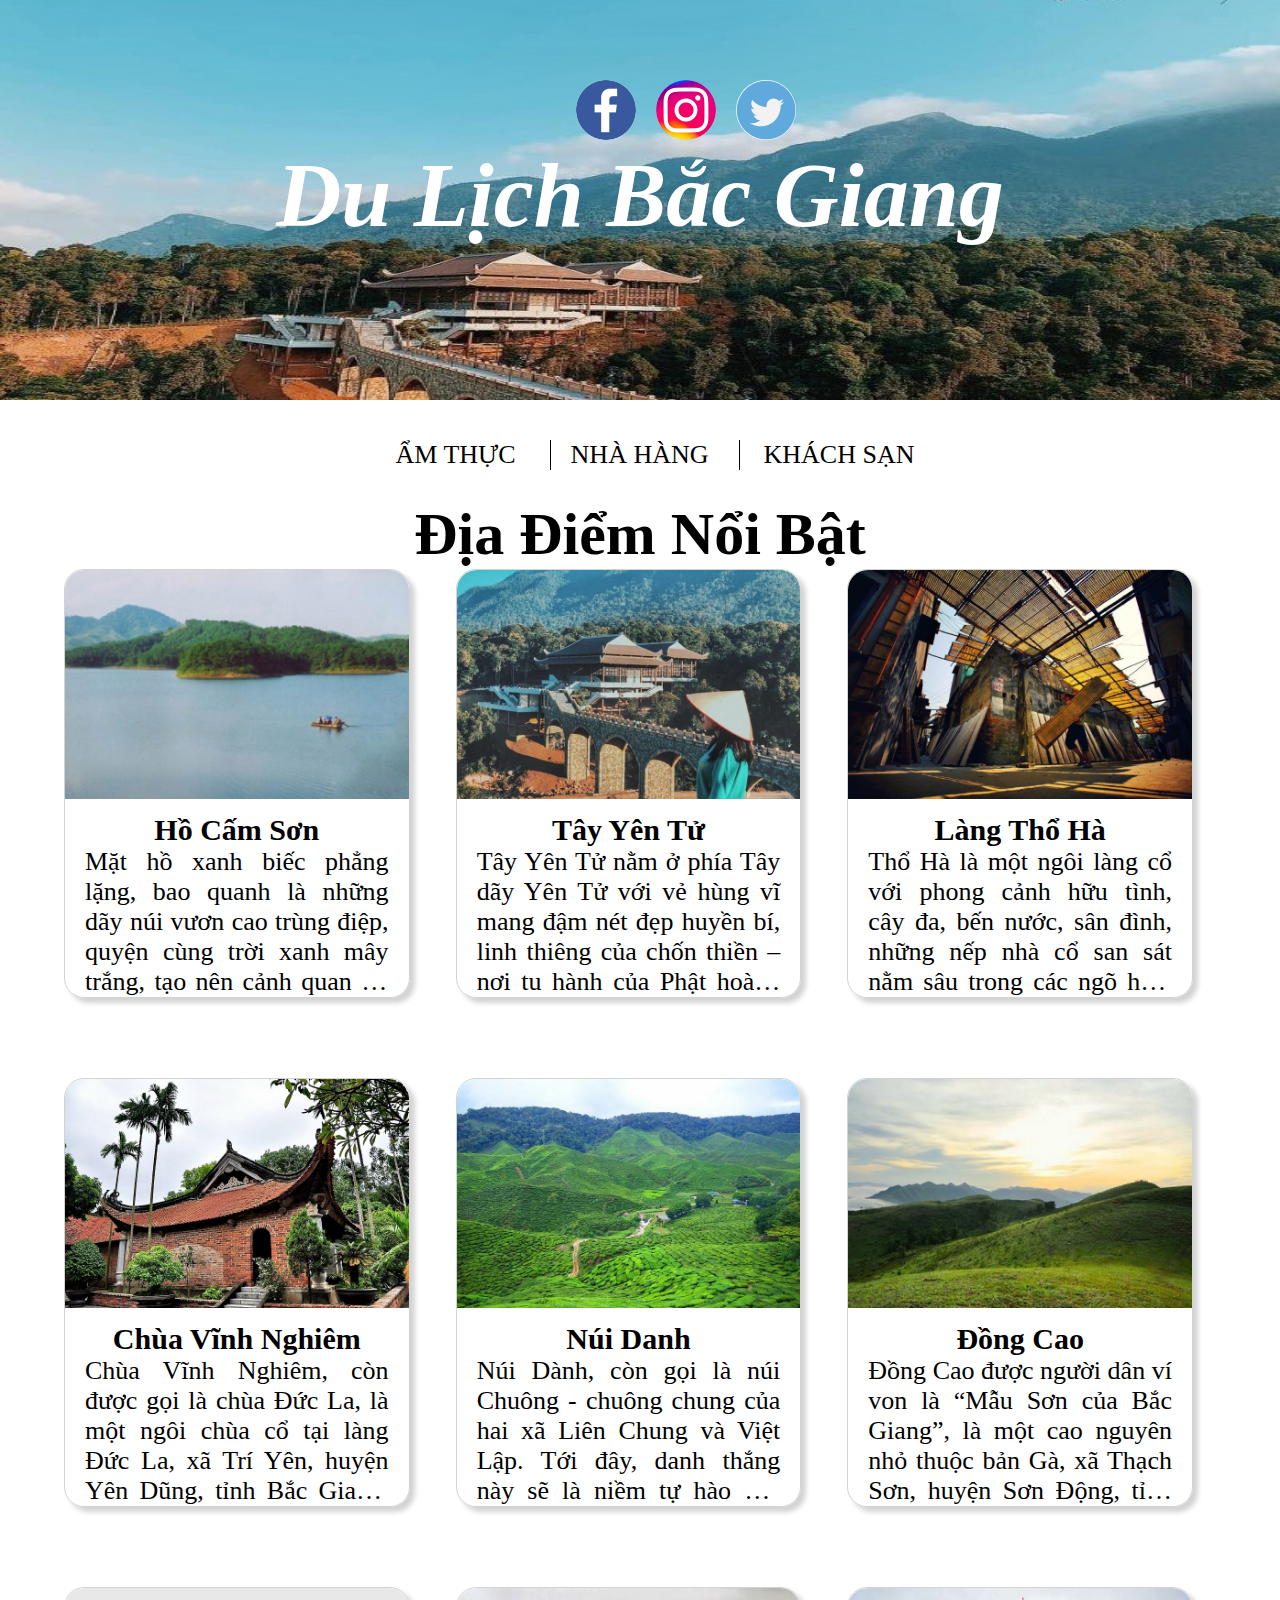
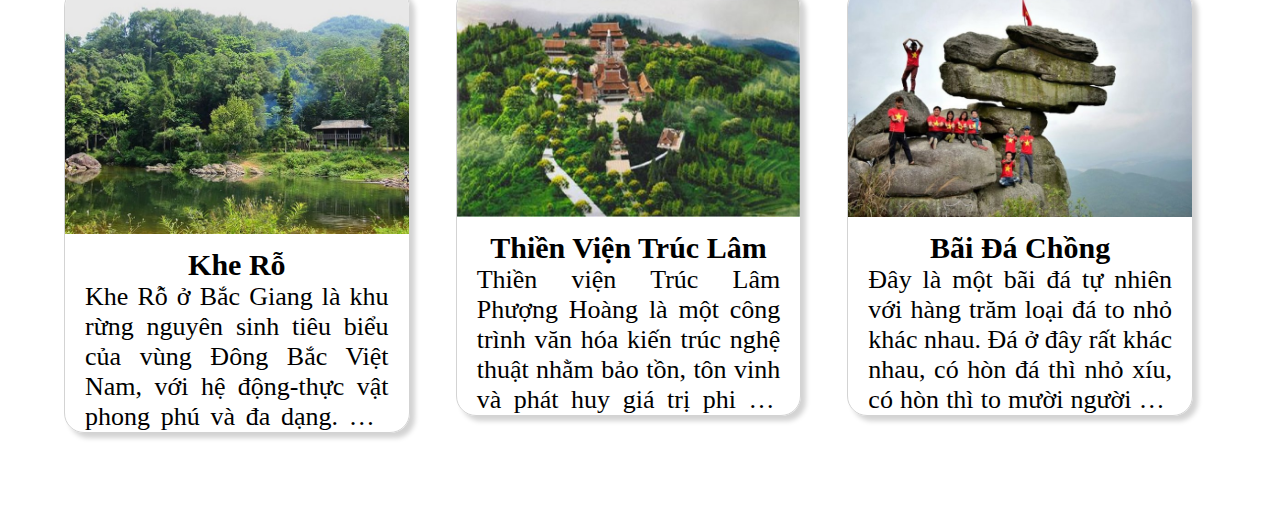
<file: dulichbacgiang/index.html>
<!DOCTYPE html>
<html lang="vn">
    <head>
        <meta charset="UTF-8">
        <title>Du Lịch Bắc Giang</title>
        <link rel="stylesheet" href="css/index.css">
    </head>
    <body>
        <header>
            <div class="logo">
                <a id="a1" href="https://vi-vn.facebook.com/"><img src="images/fb.png"></a>
                <a href="https://www.instagram.com/accounts/login/"><img src="images/In.png"></a>
                <a href="https://twitter.com/i/flow/login?input_flow_data=%7B%22requested_variant%22%3A%22eyJsYW5nIjoidmkifQ%3D%3D%22%7D"><img src="images/tw.png"></a>
            </div>
            <h1>Du Lịch Bắc Giang</h1>
        </header>
        <nav>
            <ul>
                <div class="menu">
                <li><a href="amthuc.html">ẨM THỰC</a></li>
                <li id="a2"><a href="nhahang.html">NHÀ HÀNG</a></li>
                <li><a href="#">KHÁCH SẠN</a></li>
                </div>
            </ul>
        </nav>
        <div class="contenner">
            <h2>Địa Điểm Nổi Bật</h2>
            <main>
                <div class="box1">
                    <a href="hocamson.html">
                    <img src="images/Anh3.jpg" alt="ho cam son">
                    <h3>Hồ Cấm Sơn</h3>
                    <p>Mặt hồ xanh biếc phẳng lặng, bao quanh là những dãy núi vươn cao trùng điệp, quyện cùng trời xanh mây trắng, tạo nên cảnh quan rất đỗi hữu tình, thơ mộng. Vẻ đẹp nơi đây đã trở thành nguồn cảm hứng cho nhạc sĩ Phó Đức Phương sáng tác bài ca “Hồ trên núi” dạt dào cảm xúc.Khi tới đây, du khách sẽ có cơ hội ngắm nhìn những dãy núi cao, nhưng hàng cây xanh mướt đang in bóng xuống mặt hồ phẳng lặng, điểm thêm là hàng trăm hòn đảo lớn nhỏ, nhấp nhô giữa mặt hồ tạo cảm giác giống như bạn đang sống trong một Hạ Long thu nhỏ ở mảnh đất Bắc Giang vậy.</p></a>
                </div>
                <div class="box2">
                    <a href="tayyentu.html">
                    <img src="images/anh4.jpg" alt="tay yen tu">
                    <h3>Tây Yên Tử</h3>
                    <p>Tây Yên Tử nằm ở phía Tây dãy Yên Tử với vẻ hùng vĩ mang đậm nét đẹp huyền bí, linh thiêng của chốn thiền – nơi tu hành của Phật hoàng Trần Nhân Tông, trung tâm Phật giáo Việt Nam với Thiền phái Trúc Lâm Yên Tử.Hằng năm, khu bảo tồn này thu hút rất nhiều du khách cũng như nhiều tín độ đến hành hương và cúng bái mở ra một không khí lễ hội vô cùng náo nhiệt nhưng cũng không kém phần tôn nghiêm.</p></a>
                </div>
                <div class="box3">
                    <a href="langthoha.html">
                    <img src="images/anh6.jpg" alt="lang tho ha">
                    <h3>Làng Thổ Hà</h3>
                    <p>Thổ Hà là một ngôi làng cổ với phong cảnh hữu tình, cây đa, bến nước, sân đình, những nếp nhà cổ san sát nằm sâu trong các ngõ hẻm cổ kính. Khác với các làng ở đồng bằng Bắc Bộ, dân Thổ Hà hoàn toàn không có ruộng, bao đời sống bằng gạo chợ nước sông, thu nhập từ nghề thủ công và buôn bán nhỏ.Làng Thổ Hà là một ngôi làng cổ lâu đời, với cây đa, bến nước, sân đình, những nếp nhà cổ nằm sâu trong ngõ hẻm rêu phong... mang đậm nét đặc trưng của một làng quê Việt, và còn lưu giữ những giá trị văn hóa truyền thống đặc sắc, trở thành địa danh hấp dẫn của du lịch Bắc Giang</p></a>
                </div>
                <div class="box1">
                    <a hreft="">
                        <img src="images/chua vinh nghiem.jpg" alt="chua vinh nghiem">
                        <h3>Chùa Vĩnh Nghiêm</h3>
                        <p>Chùa Vĩnh Nghiêm, còn được gọi là chùa Đức La, là một ngôi chùa cổ tại làng Đức La, xã Trí Yên, huyện Yên Dũng, tỉnh Bắc Giang, Việt Nam. Chùa được công nhận là một trung tâm Phật giáo, nơi đào tạo tăng đồ cho cả nước, nơi phát tích Tam Tổ phái Thiền Trúc Lâm của Phật giáo Việt Nam. Năm 2015, chùa được Nhà nước Việt Nam công nhận là Di tích quốc gia đặc biệt.</p>
                    </a>
                </div>
                <div class="box2">
                    <a hreft="">
                        <img src="images/nui danh.jpg" alt="nui danh">
                        <h3>Núi Danh</h3>
                        <p>Núi Dành, còn gọi là núi Chuông - chuông chung của hai xã Liên Chung và Việt Lập. Tới đây, danh thắng này sẽ là niềm tự hào của huyện Tân Yên (Bắc Giang) khi huyện đang thực hiện quy hoạch, xây dựng núi Dành trở thành Trung tâm du lịch tâm linh, sinh thái.</p>
                    </a>
                </div>
                <div class="box3">
                    <a hreft="#">
                        <img src="images/dong cao.jpg" alt="dong cao">
                        <h3>Đồng Cao</h3>
                        <p>Đồng Cao được người dân ví von là “Mẫu Sơn của Bắc Giang”, là một cao nguyên nhỏ thuộc bản Gà, xã Thạch Sơn, huyện Sơn Động, tỉnh Bắc Giang. Thiên nhiên Đồng Cao mênh mang, rộng lớn với những vách đá tuyệt đẹp và những cánh rừng rậm ngút ngàn sắc xanh ở xa xa.</p>
                    </a>
                </div>
                <div class="box1">
                    <a hreft="#">
                        <img src="images/khe ro.jpg" alt="khe ro">
                        <h3>Khe Rỗ</h3>
                        <p>Khe Rỗ ở Bắc Giang là khu rừng nguyên sinh tiêu biểu của vùng Đông Bắc Việt Nam, với hệ động-thực vật phong phú và đa dạng. Nơi đây còn sở hữu cảnh quan thiên nhiên đẹp mắt, người dân thân thiện mến khách, trở thành điểm đến hấp dẫn những bước chân khám phá.Một chuyến du lịch Khe Rỗ Bắc Giang, bạn sẽ được chiêm ngưỡng cảnh sắc thiên nhiên tươi đẹp, khám phá rừng nguyên sinh, tắm suối mát lành, ở nhà người dân theo kiểu homestay thú vị và thưởng thức các món ngon đặc sản.</p>
                    </a>
                </div>
                <div class="box2">
                    <a hreft="#">
                        <img src="images/thien vien truc lam.jpg" alt="thien vien truc lam">
                        <h3>Thiền Viện Trúc Lâm</h3>
                        <p>Thiền viện Trúc Lâm Phượng Hoàng là một công trình văn hóa kiến trúc nghệ thuật nhằm bảo tồn, tôn vinh và phát huy giá trị phi vật thể của Thiền phái Trúc Lâm Yên Tử, góp phần phát triển kinh tế - xã hội, phát huy tiềm năng "du lịch văn hóa tâm linh" ở khu vực núi Nham Biền; gắn kết với hệ thống đình chùa, các di tích lịch sử, và danh lam thắng cảnh trên địa bàn huyện Yên Dũng; nối kết với di tích Tây Yên Tử. Thiền viện Trúc lâm Phượng Hoàng còn là nơi lưu giữ thư tịch, văn hóa phẩm Phật giáo Việt Nam, để cho những ai muốn nghiên cứu, học tập, thực hành theo Thiền phái Trúc Lâm. </p>
                    </a>
                </div>
                <div class="box3">
                    <a hreft="#">
                        <img src="images/bai da chong.jpg" alt=" bai da chong">
                        <h3>Bãi Đá Chồng</h3>
                        <p>Đây là một bãi đá tự nhiên với hàng trăm loại đá to nhỏ khác nhau. Đá ở đây rất khác nhau, có hòn đá thì nhỏ xíu, có hòn thì to mười người ôm không xuể, rồi chúng chồng lên nhau tạo nên hình thù kì lạ.</p>
                    </a>
                </div>
            </main>
        </div>
        <footer>
        </footer>
    </body>
</html>
</file>
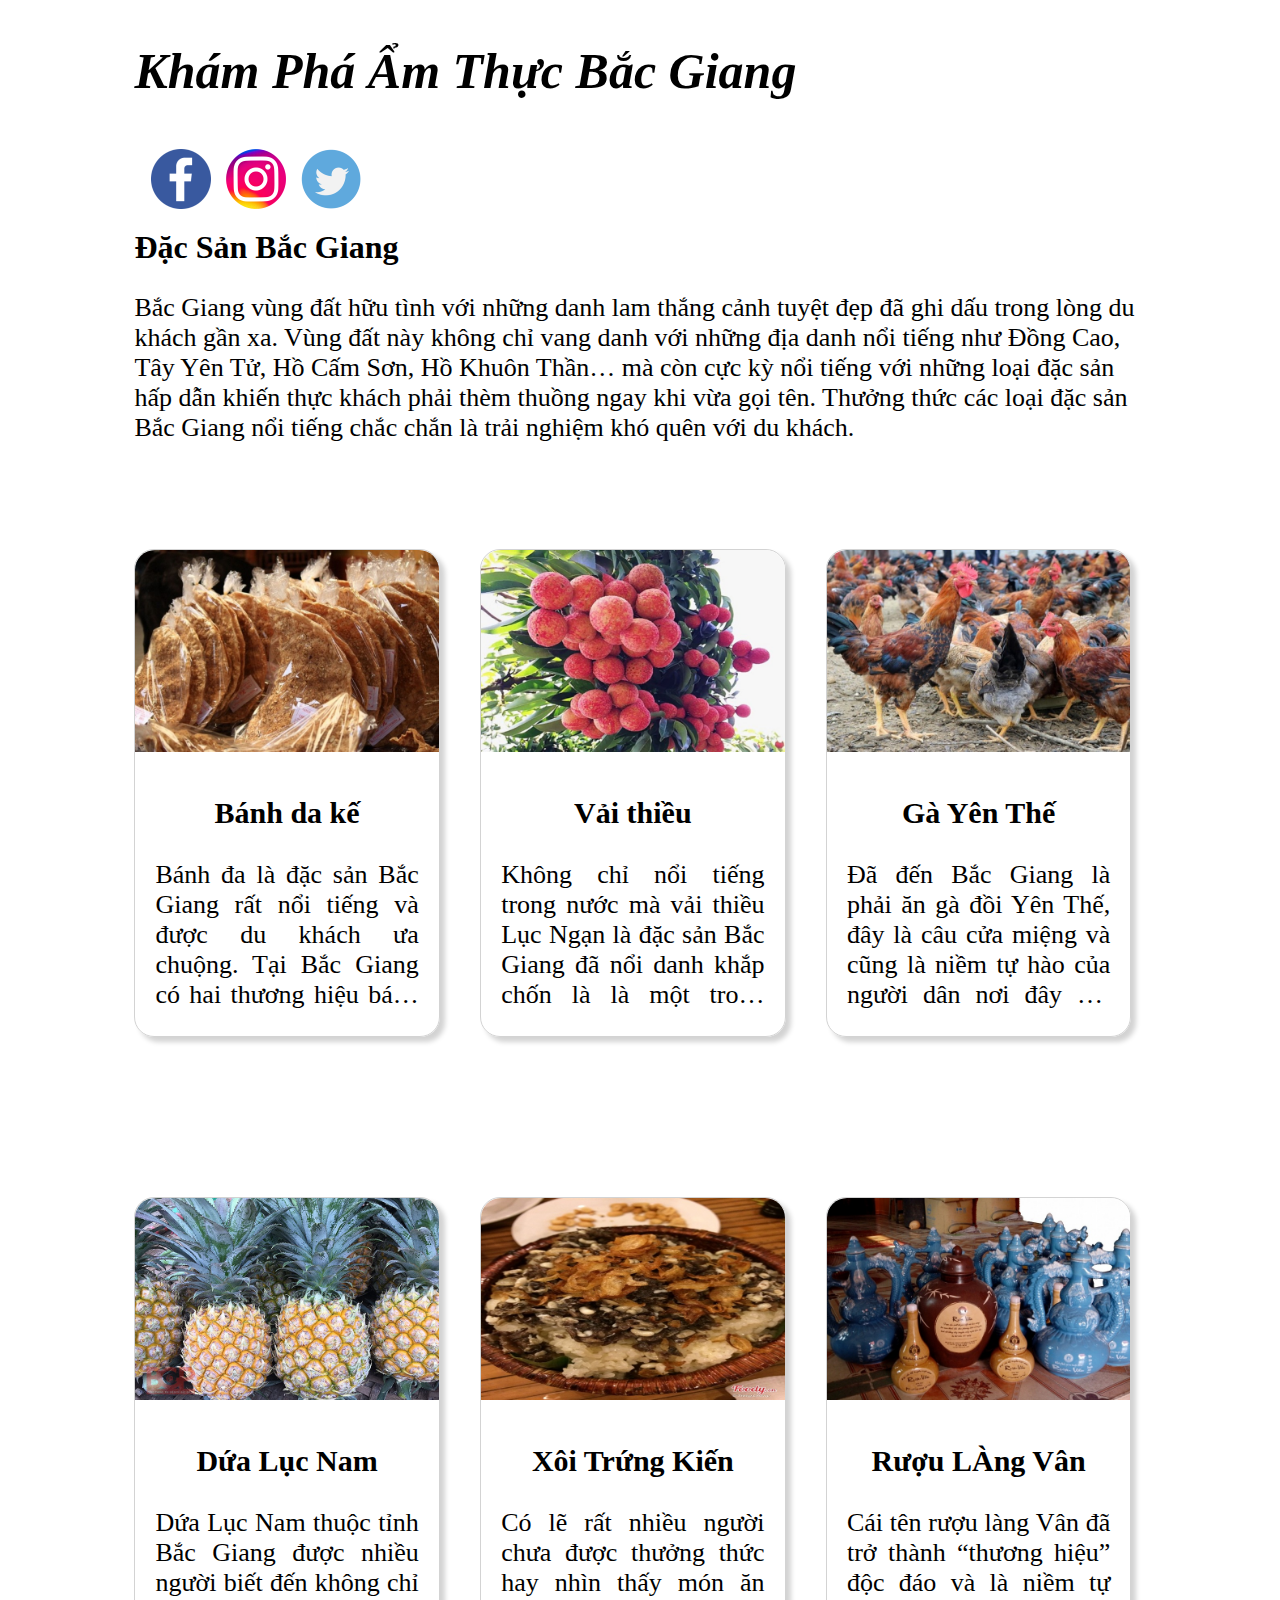
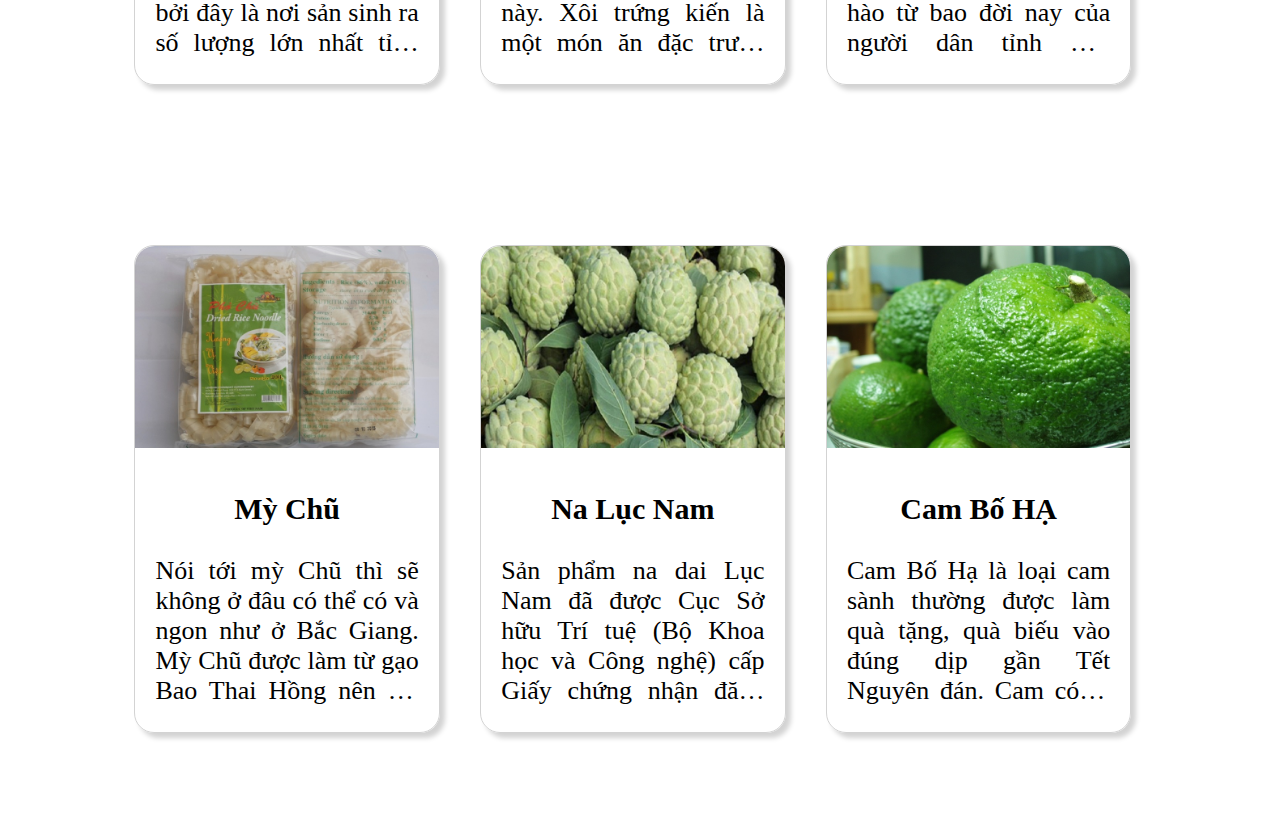
<file: dulichbacgiang/amthuc.html>
<!DOCTYPE html>
<html lang="vn">
    <head>
        <meta charset="UTF-8">
        <title>Ẩm thực Bắc Giang</title>
        <link rel="stylesheet" href="css/amthuc.css">
    </head>
    <body>
        <div class="contenner">
        <h1>Khám Phá Ẩm Thực Bắc Giang</h1><br>
        <div class="logo">
           <ul>
               <li><a style="margin-left:40px;" href="https://vi-vn.facebook.com/"><img src="images/fb.png"></a></li>
                <li><a href="https://www.instagram.com/accounts/login/"><img src="images/In.png"></a></li>
                <li><a href="https://twitter.com/i/flow/login?input_flow_data=%7B%22requested_variant%22%3A%22eyJsYW5nIjoidmkifQ%3D%3D%22%7D"><img src="images/tw.png"></a></li>
            </ul>
        </div>
        <main>
        <h2>Đặc Sản Bắc Giang</h2>
        <p>Bắc Giang vùng đất hữu tình với những danh lam thắng cảnh tuyệt đẹp đã ghi dấu trong lòng du khách gần xa. Vùng đất này không chỉ vang danh với những địa danh nổi tiếng như Đồng Cao, Tây Yên Tử, Hồ Cấm Sơn, Hồ Khuôn Thần… mà còn cực kỳ nổi tiếng với những loại đặc sản hấp dẫn khiến thực khách phải thèm thuồng ngay khi vừa gọi tên. Thưởng thức các loại đặc sản Bắc Giang nổi tiếng chắc chắn là trải nghiệm khó quên với du khách. </p>
        <div class="box1">
            <a href="#">
            <img src="images/banh-da-tho-ha.jpg">
            <h3>Bánh da kế</h3>
            <p>Bánh đa là đặc sản Bắc Giang rất nổi tiếng và được du khách ưa chuộng. Tại Bắc Giang có hai thương hiệu bánh đa trứ danh từ lâu là bánh đa kế và bánh đa Thổ Hà. Bánh đa Thổ Hà nổi tiếng bởi hương vị thơm ngon và cách làm rất kỳ công. Có hai loại bánh chính là bánh đa vừng và bánh đa dừa để du khách lựa chọn, Bánh đa Thổ Hà khi nướng lên sẽ giòn tan  với màu vàng ruộm đặc trưng ăn rất giòn, bùi và thơm. </p></a>
        </div>
        <div class="box2">
            <a href="#">
            <img src="images/vai_thieu.jpg" alt="">
            <h3>Vải thiều </h3>
            <p>Không chỉ nổi tiếng trong nước mà vải thiều Lục Ngạn là đặc sản Bắc Giang đã nổi danh khắp chốn là là một trong những loại trái cây xuất khẩu được ưa chuộng nhất. Đến với Bắc Giang mùa vải chín du khách sẽ có cơ hội chiêm ngưỡng khung cảnh độc nhất với những con đường ngập tràn sắc vải chín. </p></a>
        </div>
        <div class="box3">
            <a href="#">
            <img src="images/ga-doi-yen-the.jpg" alt="">
            <h3>Gà Yên Thế</h3>
            <p>Đã đến Bắc Giang là phải ăn gà đồi Yên Thế, đây là câu cửa miệng và cũng là niềm tự hào của người dân nơi đây khi nhắc đến những món đặc sản của quê hương. Gà đồi Yên Thế là đặc sản của Bắc Giang thơm ngon nức tiếng.</p></a>
        </div>
        <div class="box1">
            <a href="#">
            <img src="images/dualucnam.jpg">
            <h3>Dứa Lục Nam</h3>
            <p>Dứa Lục Nam thuộc tỉnh Bắc Giang được nhiều người biết đến không chỉ bởi đây là nơi sản sinh ra số lượng lớn nhất tỉnh mà quả dứa nơi đây có hình dáng rất đẹp, màu vàng tươi, quả to đều, mùi vị thơm ngọt không chua.

                Ở Lục Nam hình ảnh quả dứa đã trở nên rất thân thuộc với mỗi người dân, nó giúp ích rất nhiều trong việc cải thiện đời sống tạo ra công ăn việc làm. Bằng những phương pháp kỹ thuật và chăm sóc chu đáo sản lượng cũng như chất lượng quả dứa nơi đây cũng ngày càng được nâng cao</p></a>
        </div>
        <div class="box2">
            <a href="#">
            <img src="images/xoitrungkien.jpg">
            <h3>Xôi Trứng Kiến</h3>
            <p>Có lẽ rất nhiều người chưa được thưởng thức hay nhìn thấy món ăn này. Xôi trứng kiến là một món ăn đặc trưng của dân tộc Tày. Trứng kiến sau khi đã làm sạch, để ráo nước. Hành củ phi thơm trong mỡ già rồi cho trứng kiến vào xào, nêm gia vị cho vừa ăn. Đảo đều khi thấy dậy mùi thơm béo của trứng kiến và mùi thơm của hành là được. Khi xôi chín tới, xới ra đánh tơi rồi trộn đều với trứng kiến. Bất kỳ ai một lần được thưởng thức xôi trứng kiến cũng sẽ nhớ mãi hương vị của món ăn này.</p></a>
        </div>
        <div class="box3">
            <a href="#">
            <img src="images/ruoulangvan.jpg">
            <h3>Rượu LÀng Vân</h3>
            <p>Cái tên rượu làng Vân đã trở thành “thương hiệu” độc đáo và là niềm tự hào từ bao đời nay của người dân tỉnh Bắc Giang. Rượu được nấu bằng gạo nếp cái hoa vàng cùng với men rượu bí truyền của làng Vân được chế biến từ 36 vị thuốc Bắc quý hiếm và phải ngâm ủ đủ 72 giờ. Rượu có màu trong văn vắt với hương vị êm dịu, lắng đọng đã chinh phục cả những vị khách khó tính nhất</p></a>
        </div>
        <div class="box1">
            <a href="#">
            <img src="images/mychu.jpg">
            <h3>Mỳ Chũ</h3>
            <p>Nói tới mỳ Chũ thì sẽ không ở đâu có thể có và ngon như ở Bắc Giang. Mỳ Chũ được làm từ gạo Bao Thai Hồng nên sợi mì dẻo, mịn. Và đặc biệt giống lúa Bao Thai Hồng phải được canh tác trên đất đồi Chũ chứ không phải trồng ở dưới đồng. Mỳ Chũ được tráng mỏng, cắt thành sợi như bánh phở, phơi khô và buộc thành từng bó nhỏ, thường được sử dụng như mì ăn liền, có lẽ cách chế biến ngon nhất nên ăn mỳ Chũ trong bữa lẩu.</p></a>
        </div>
        <div class="box2">
            <a href="#">
            <img src="images/nalucnam.jpg">
            <h3>Na Lục Nam</h3>
            <p>Sản phẩm na dai Lục Nam đã được Cục Sở hữu Trí tuệ (Bộ Khoa học và Công nghệ) cấp Giấy chứng nhận đăng ký nhãn hiệu tập thể thương hiệu “Na Lục Nam”, mang lại nguồn thu nhập đáng kể cho người dân địa phương.</p></a>
        </div>
        <div class="box3">
            <a href="#">
            <img src="images/camboha.jpg">
            <h3>Cam Bố HẠ</h3>
            <p>Cam Bố Hạ là loại cam sành thường được làm quà tặng, quà biếu vào đúng dịp gần Tết Nguyên đán. Cam có vị ngọt, thơm và rất mọng nước. Loại cam này được trồng rất nhiều ở Bắc Giang, đến tháng Mười hai âm lịch hằng năm rất nhiều người, nhiều thương nhân, lái buôn đã đổ về khắp chợ Bố Hạ để thu mua loại cam này. Họ mua cả bãi, cả đống. Mua hết tất cả những loại cam, quýt đạt chuẩn để mang ra khắp các tỉnh thành.</p></a>
        </main>
        </div>
    </body>
</html>
</file>
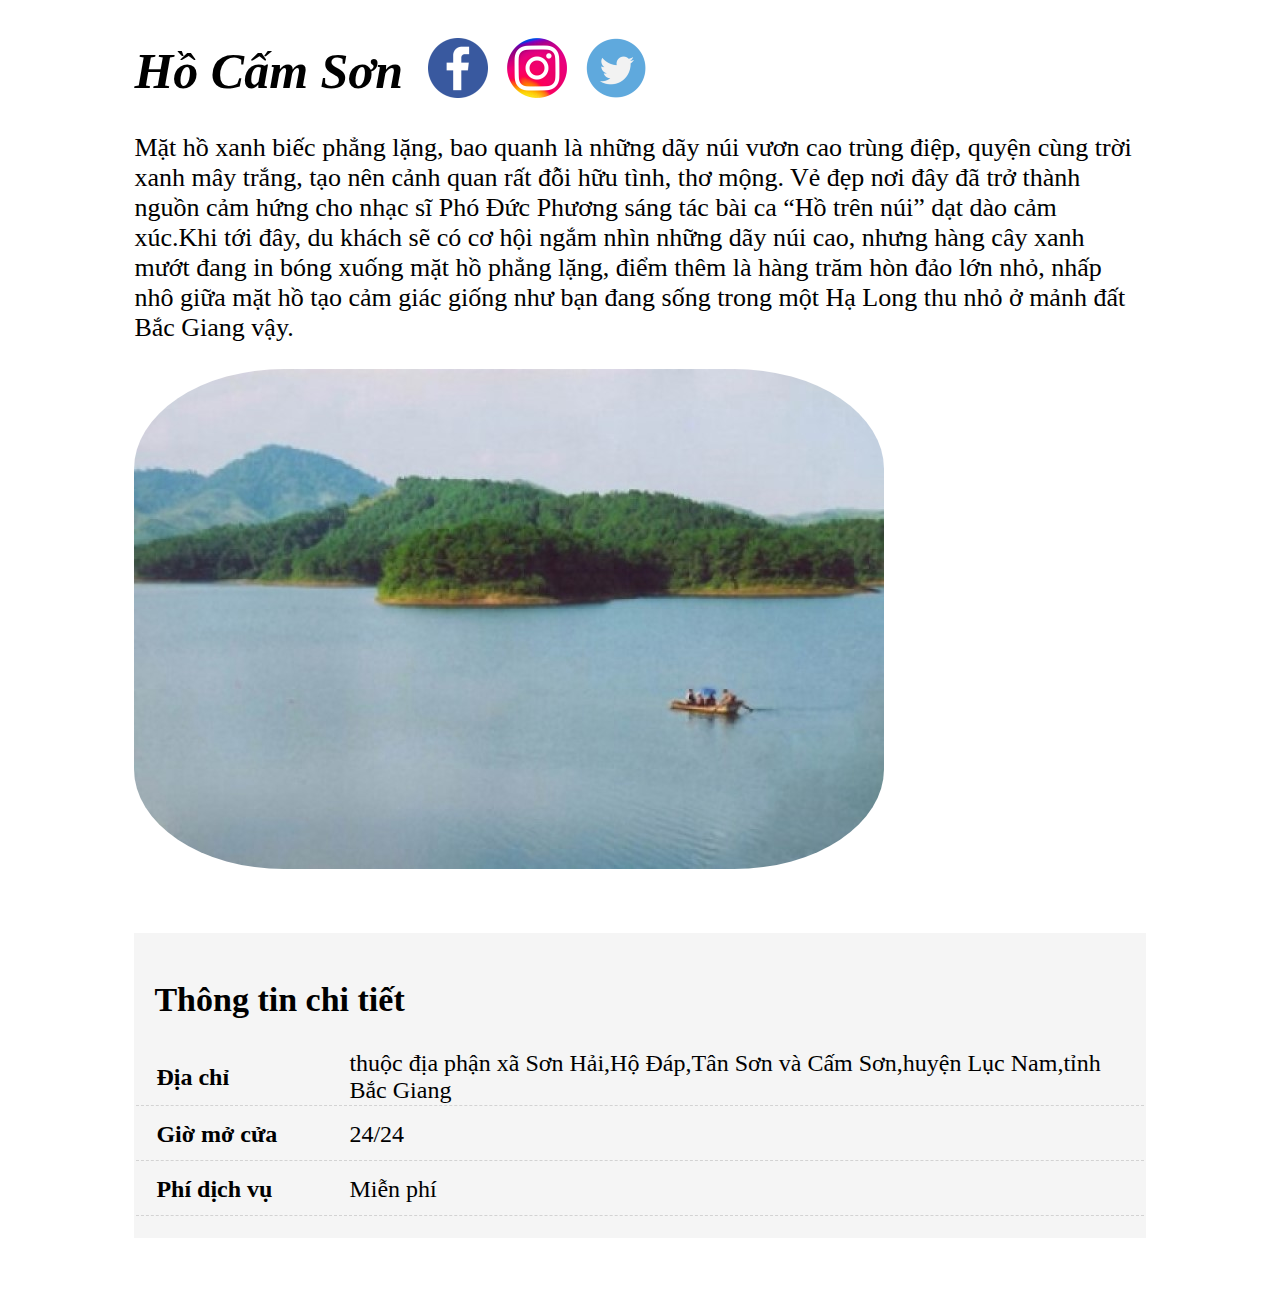
<file: dulichbacgiang/hocamson.html>
<!DOCTYPE html>
<html lang="vn">
    <head>
        <meta charset="UTF-8">
        <title>Du lịch hồ Cấm Sơn</title>
        <link rel="stylesheet" href="css/box.css">
    </head>
    <body>
        <div id="contenner">
        <h1>Hồ Cấm Sơn</h1>
        <div class="logo">
            <a id="a1" href="https://vi-vn.facebook.com/"><img src="images/fb.png"></a>
            <a href="https://www.instagram.com/accounts/login/"><img src="images/In.png"></a>
            <a href="https://twitter.com/i/flow/login?input_flow_data=%7B%22requested_variant%22%3A%22eyJsYW5nIjoidmkifQ%3D%3D%22%7D"><img src="images/tw.png"></a>
        </div>
        <p>Mặt hồ xanh biếc phẳng lặng, bao quanh là những dãy núi vươn cao trùng điệp, quyện cùng trời xanh mây trắng, tạo nên cảnh quan rất đỗi hữu tình, thơ mộng. Vẻ đẹp nơi đây đã trở thành nguồn cảm hứng cho nhạc sĩ Phó Đức Phương sáng tác bài ca “Hồ trên núi” dạt dào cảm xúc.Khi tới đây, du khách sẽ có cơ hội ngắm nhìn những dãy núi cao, nhưng hàng cây xanh mướt đang in bóng xuống mặt hồ phẳng lặng, điểm thêm là hàng trăm hòn đảo lớn nhỏ, nhấp nhô giữa mặt hồ tạo cảm giác giống như bạn đang sống trong một Hạ Long thu nhỏ ở mảnh đất Bắc Giang vậy.</p>
        <img src="images/Anh3.jpg" alt="">
        <div class="tt">
        <h2>Thông tin chi tiết</h2>
        <table>
        <tr><th>Địa chỉ</th><td>thuộc địa phận xã Sơn Hải,Hộ Đáp,Tân Sơn và Cấm Sơn,huyện Lục Nam,tỉnh Bắc Giang</td></tr>
        <tr><th>Giờ mở cửa</th><td> 24/24</td>
        <tr><th>Phí dịch vụ</th><td> Miễn phí</td>
        </table>
        </div>
    </body>
</html>
</file>
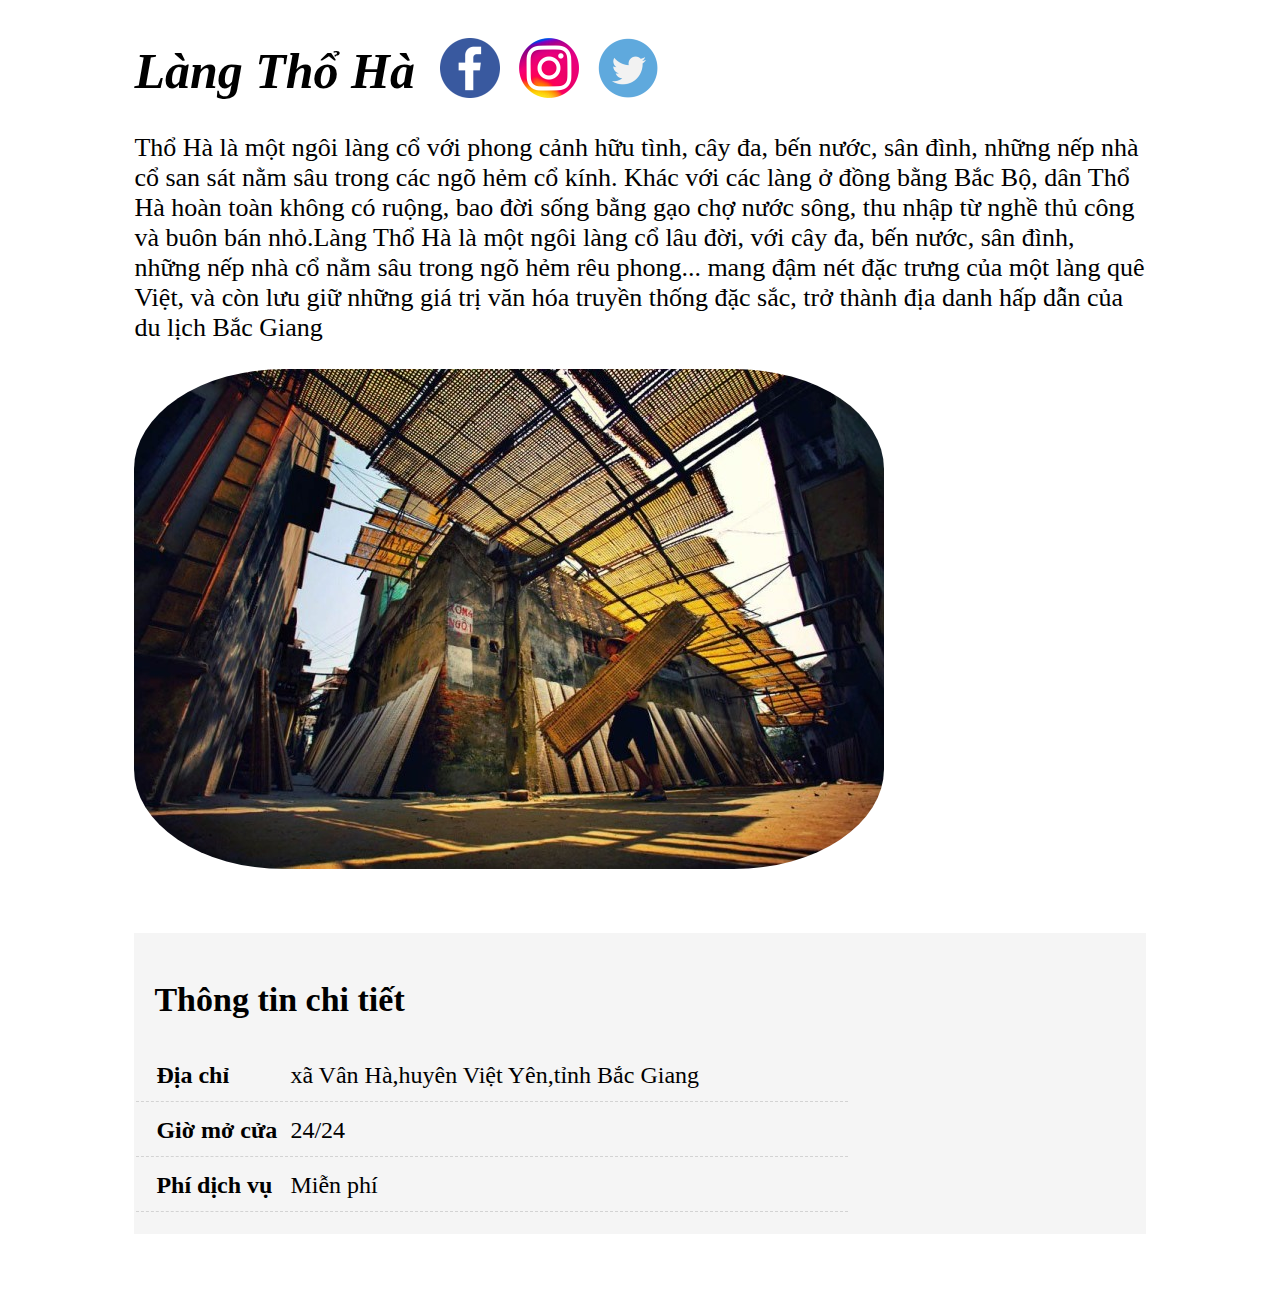
<file: dulichbacgiang/langthoha.html>
<!DOCTYPE html>
<html lang="vn">
    <head>
        <meta charset="UTF-8">
        <title>Du lịch Làng Thổ Hà</title>
        <link rel="stylesheet" href="css/box.css">
    </head>
    <body>
        <div id="contenner">
        <h1>Làng Thổ Hà</h1>
        <div class="logo">
            <a id="a1" href="https://vi-vn.facebook.com/"><img src="images/fb.png"></a>
            <a href="https://www.instagram.com/accounts/login/"><img src="images/In.png"></a>
            <a href="https://twitter.com/i/flow/login?input_flow_data=%7B%22requested_variant%22%3A%22eyJsYW5nIjoidmkifQ%3D%3D%22%7D"><img src="images/tw.png"></a>
        </div>
        <p>Thổ Hà là một ngôi làng cổ với phong cảnh hữu tình, cây đa, bến nước, sân đình, những nếp nhà cổ san sát nằm sâu trong các ngõ hẻm cổ kính. Khác với các làng ở đồng bằng Bắc Bộ, dân Thổ Hà hoàn toàn không có ruộng, bao đời sống bằng gạo chợ nước sông, thu nhập từ nghề thủ công và buôn bán nhỏ.Làng Thổ Hà là một ngôi làng cổ lâu đời, với cây đa, bến nước, sân đình, những nếp nhà cổ nằm sâu trong ngõ hẻm rêu phong... mang đậm nét đặc trưng của một làng quê Việt, và còn lưu giữ những giá trị văn hóa truyền thống đặc sắc, trở thành địa danh hấp dẫn của du lịch Bắc Giang</p>
        <img src="images/anh6.jpg" alt="">
        <div class="tt">
        <h2>Thông tin chi tiết</h2>
        <table>
        <tr><th>Địa chỉ</th><td>xã Vân Hà,huyên Việt Yên,tỉnh Bắc Giang</td></tr>
        <tr><th>Giờ mở cửa</th><td> 24/24</td>
        <tr><th>Phí dịch vụ</th><td> Miễn phí</td>
        </table>
        </div>
    </body>
</html>
</file>
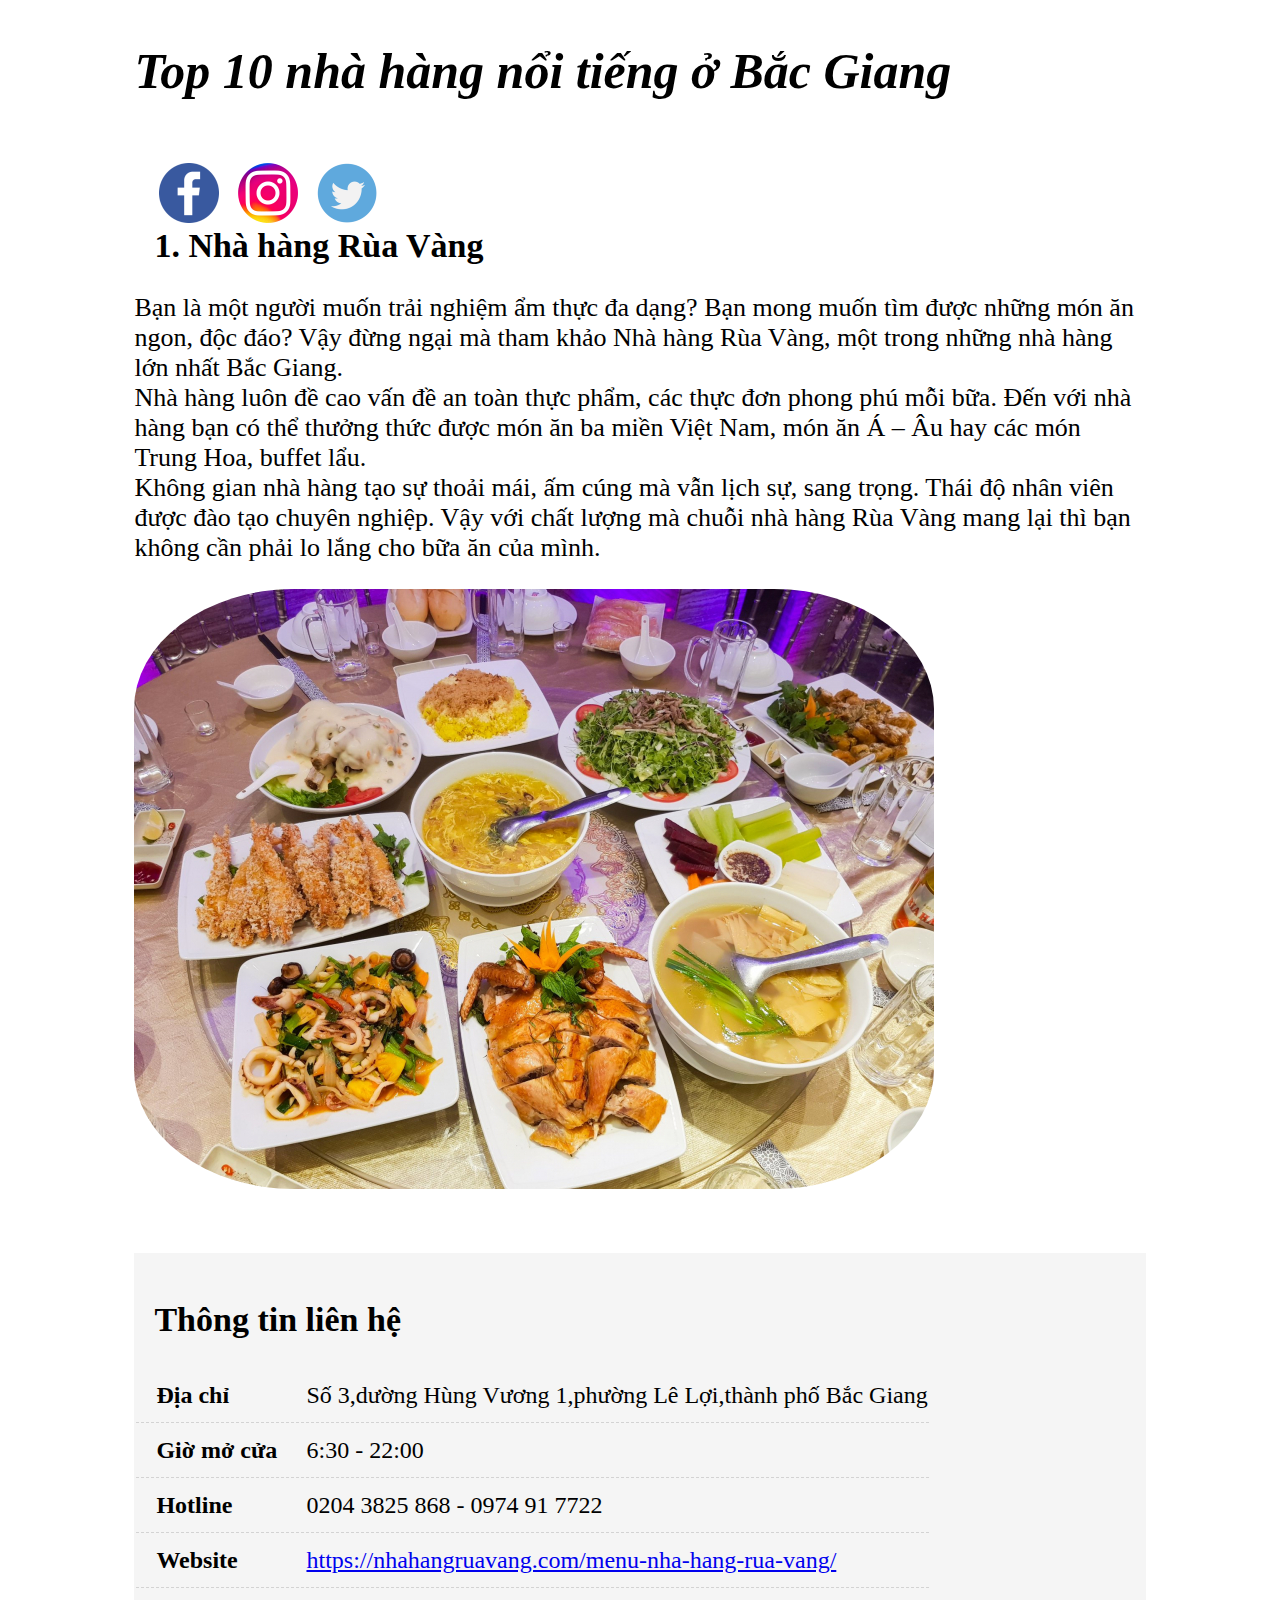
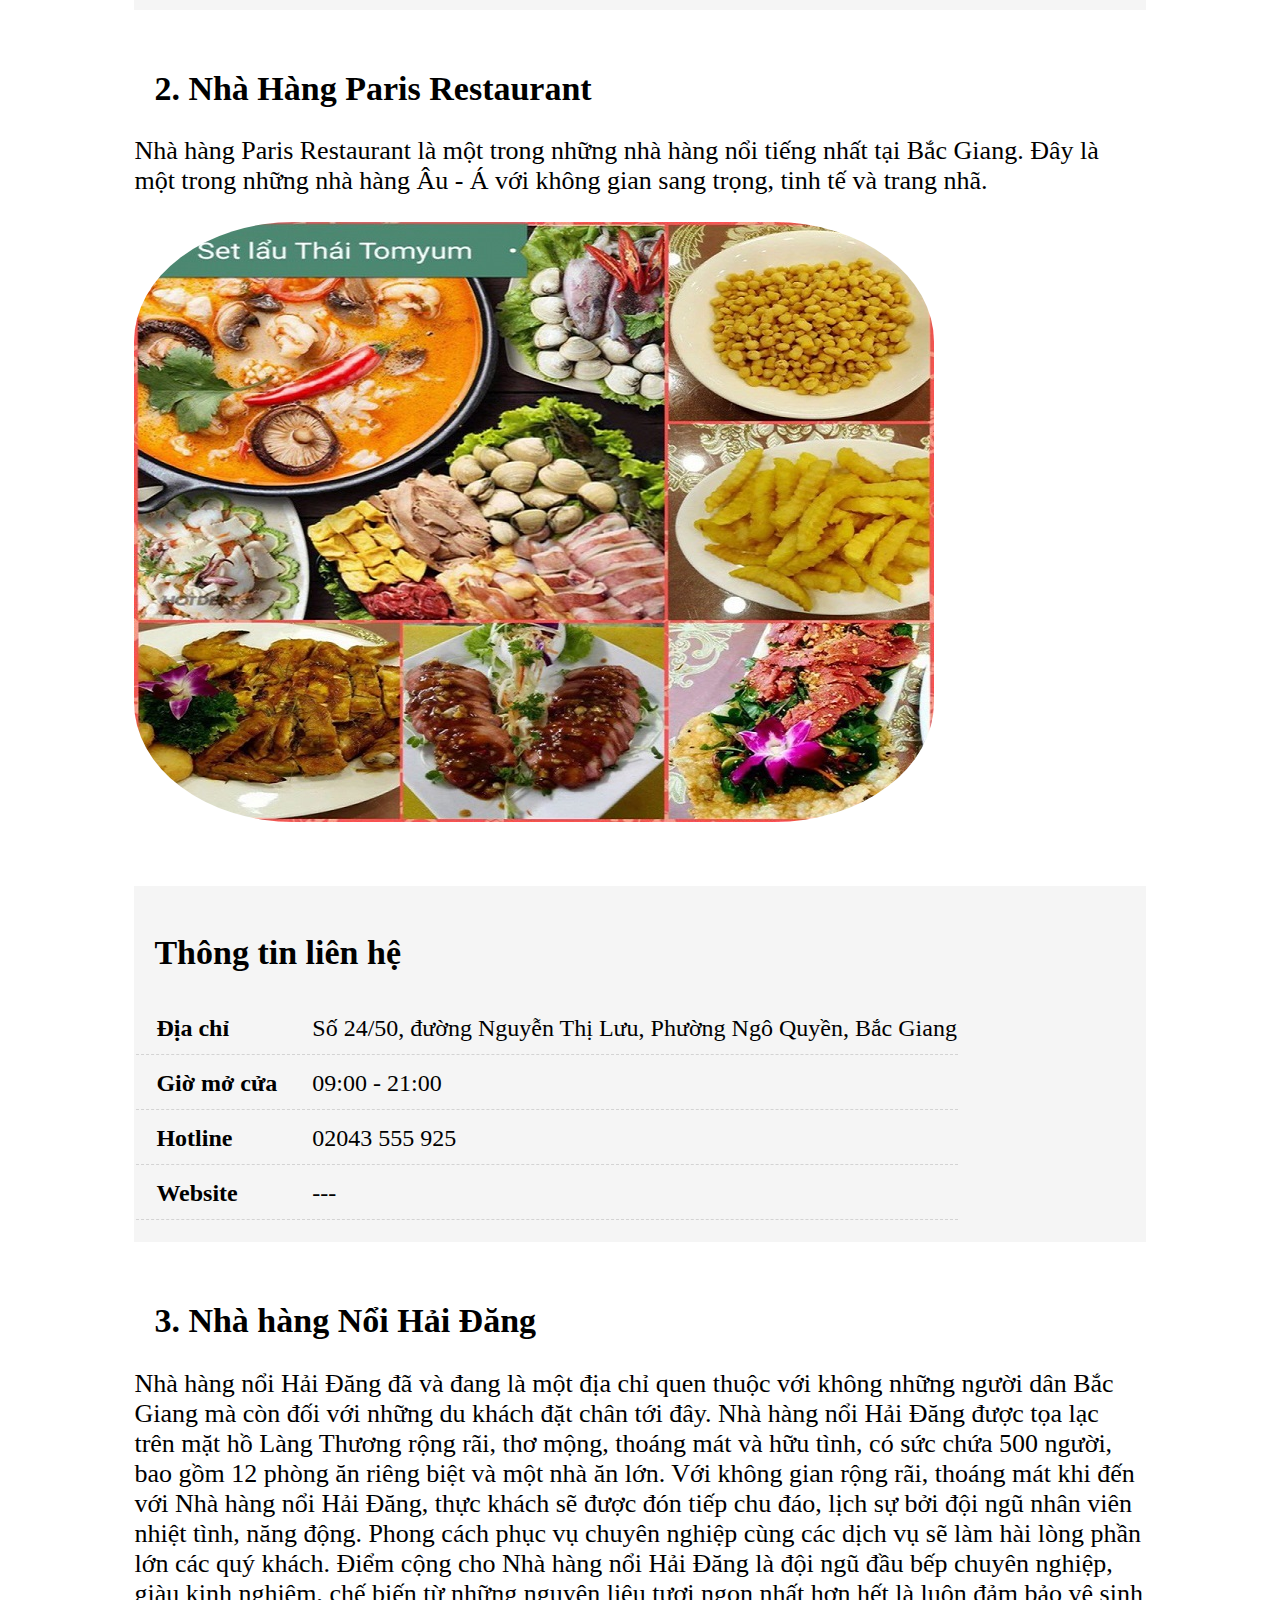
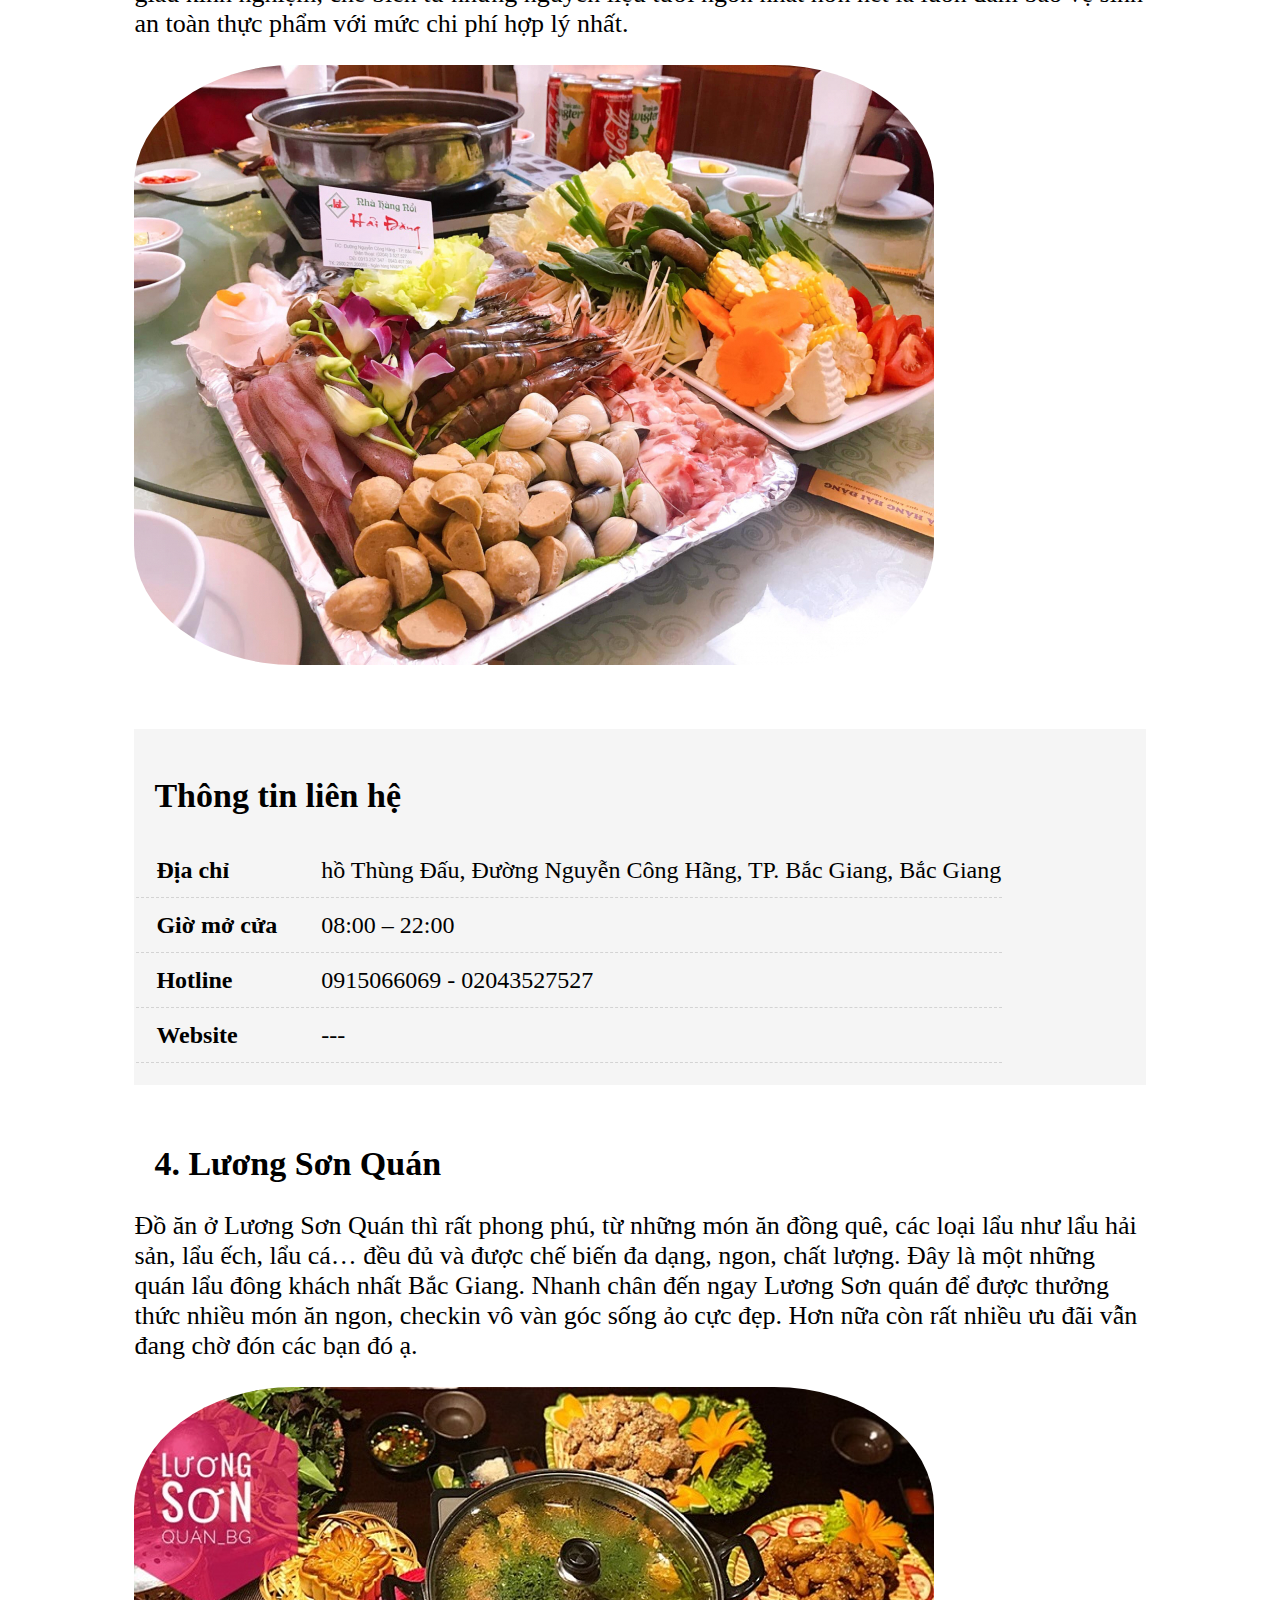
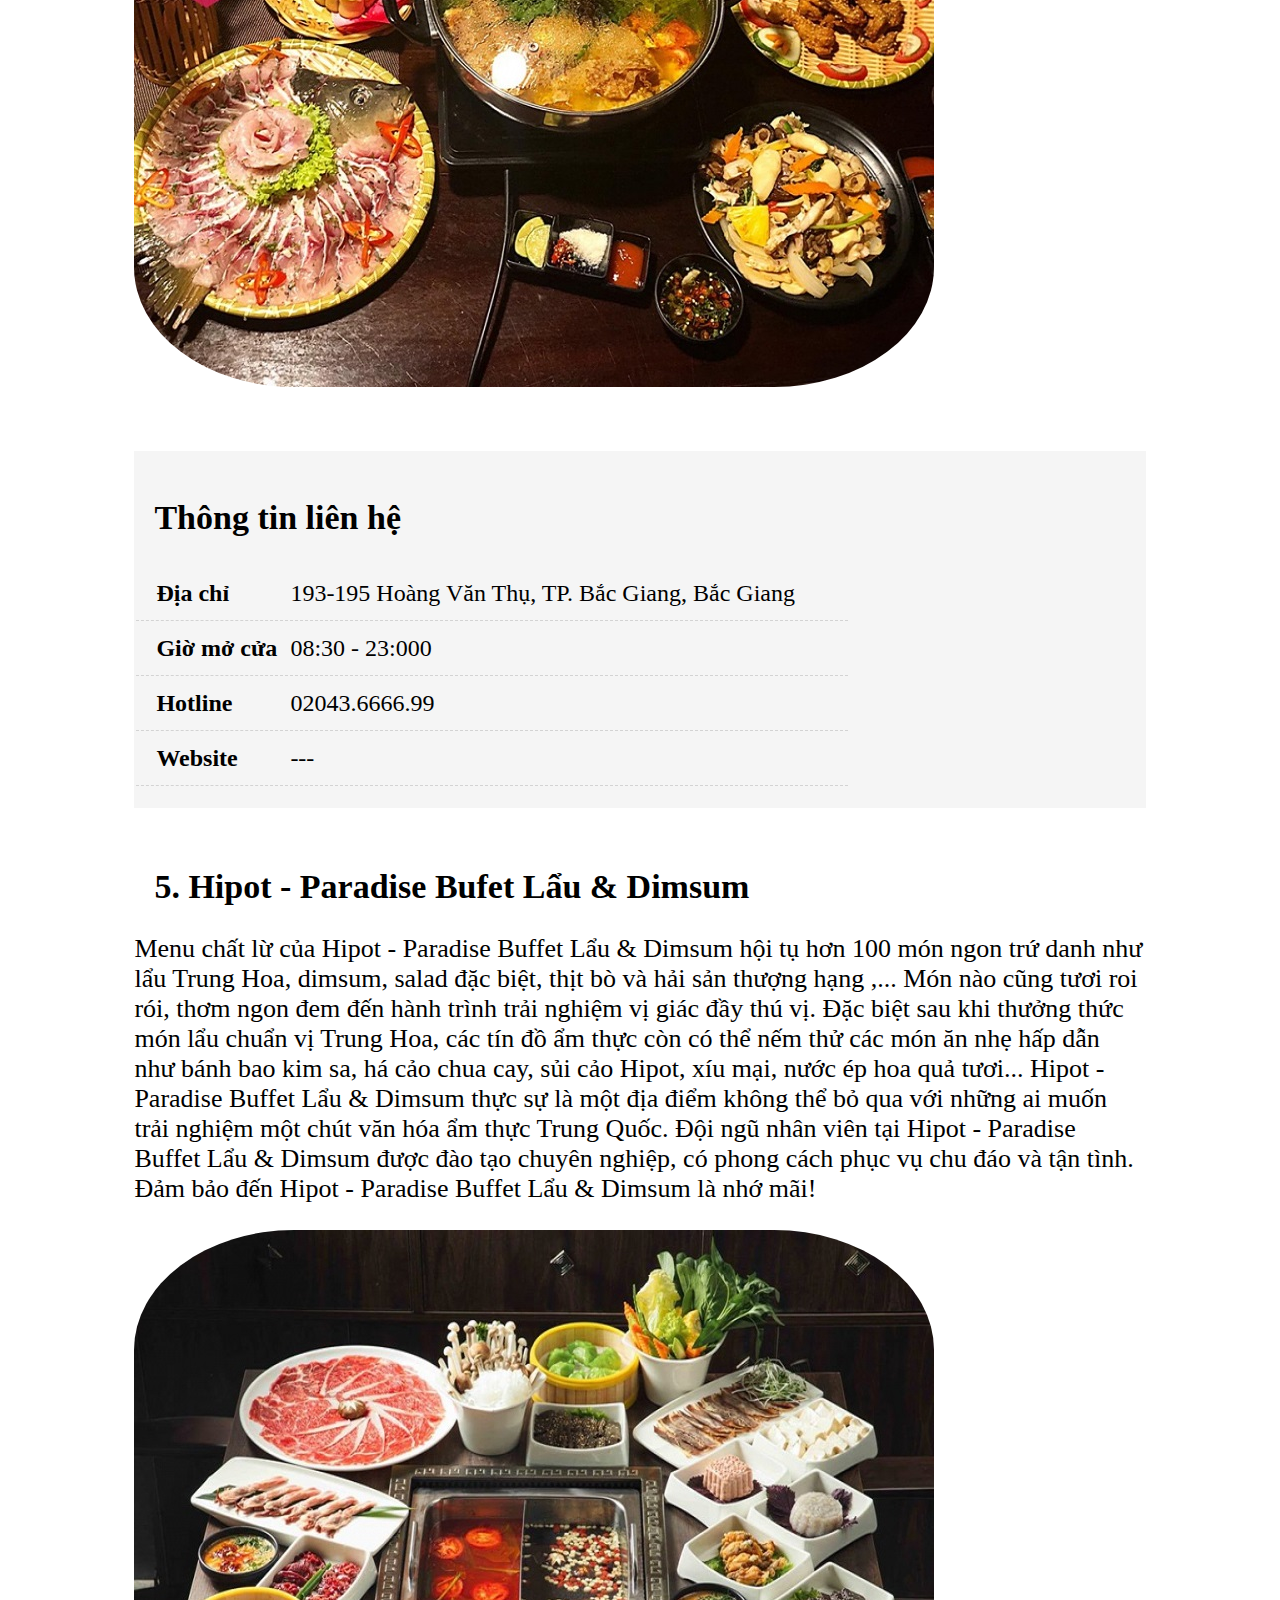
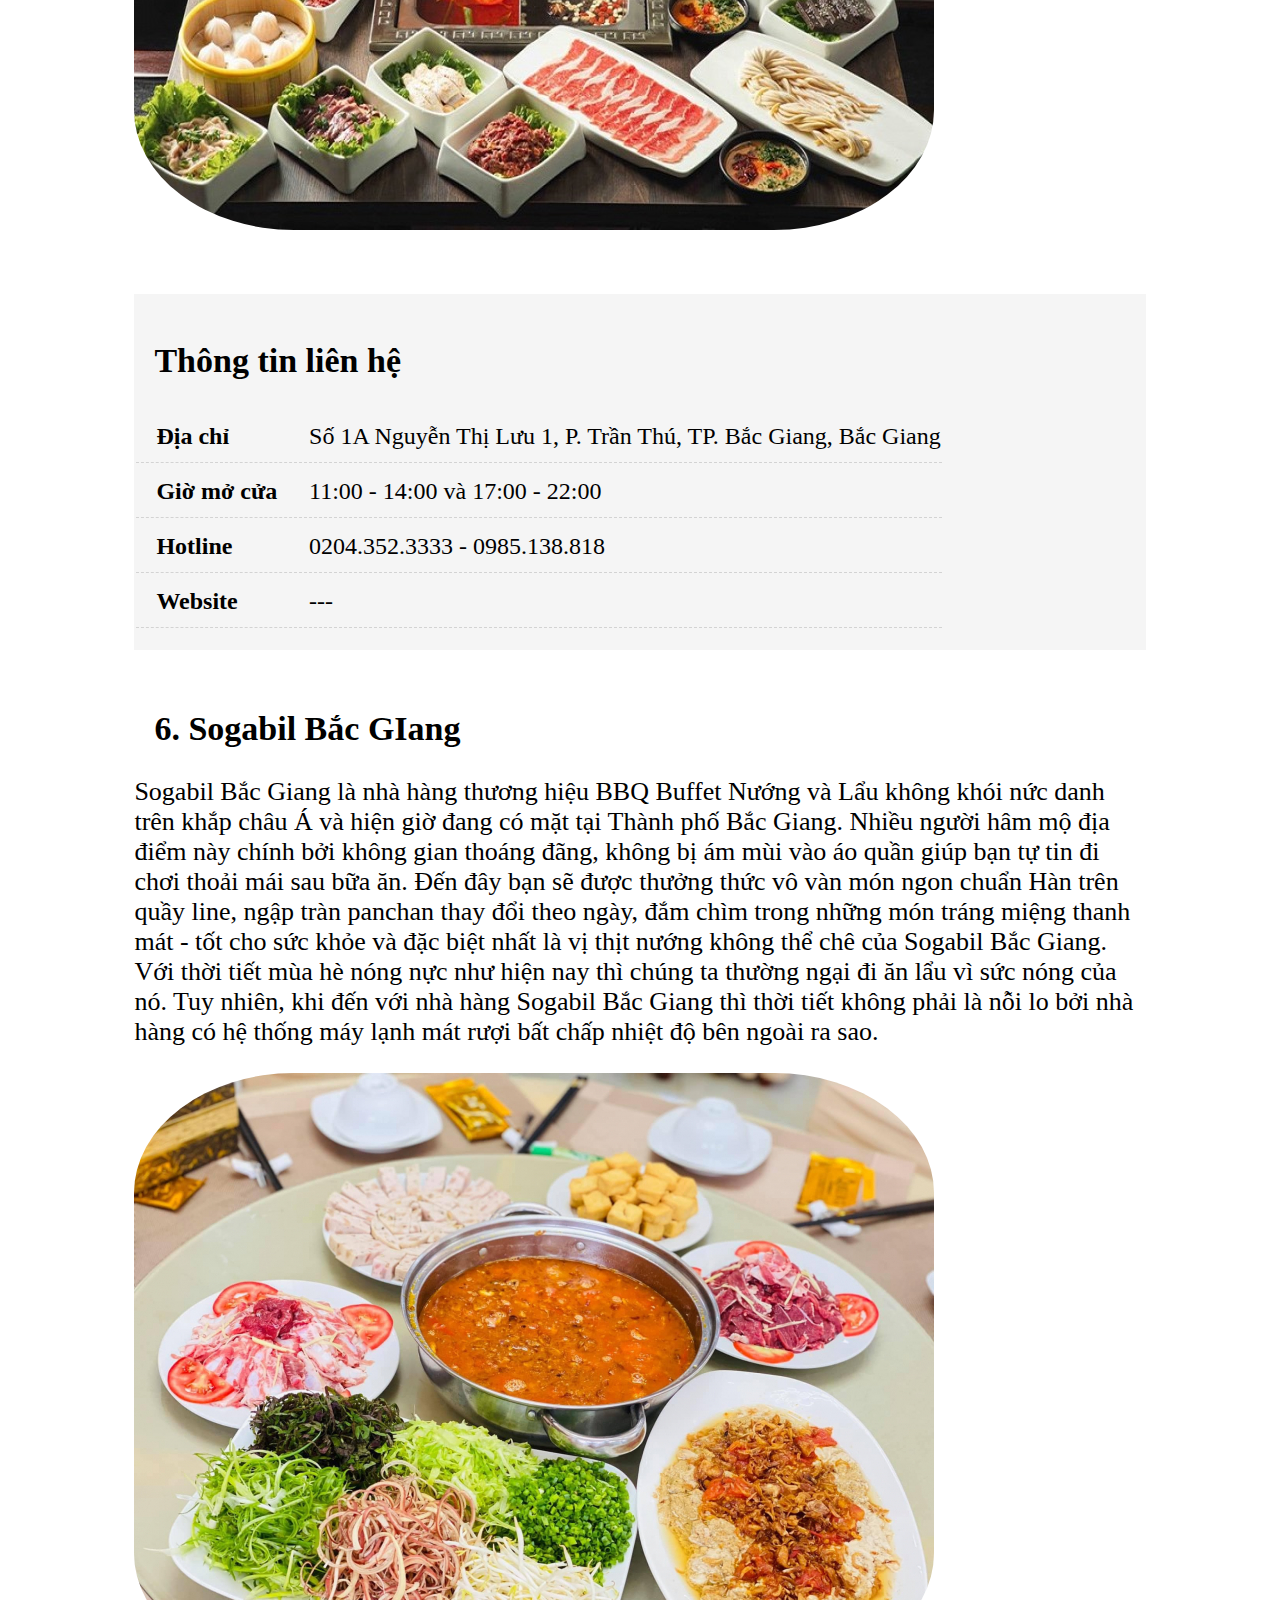
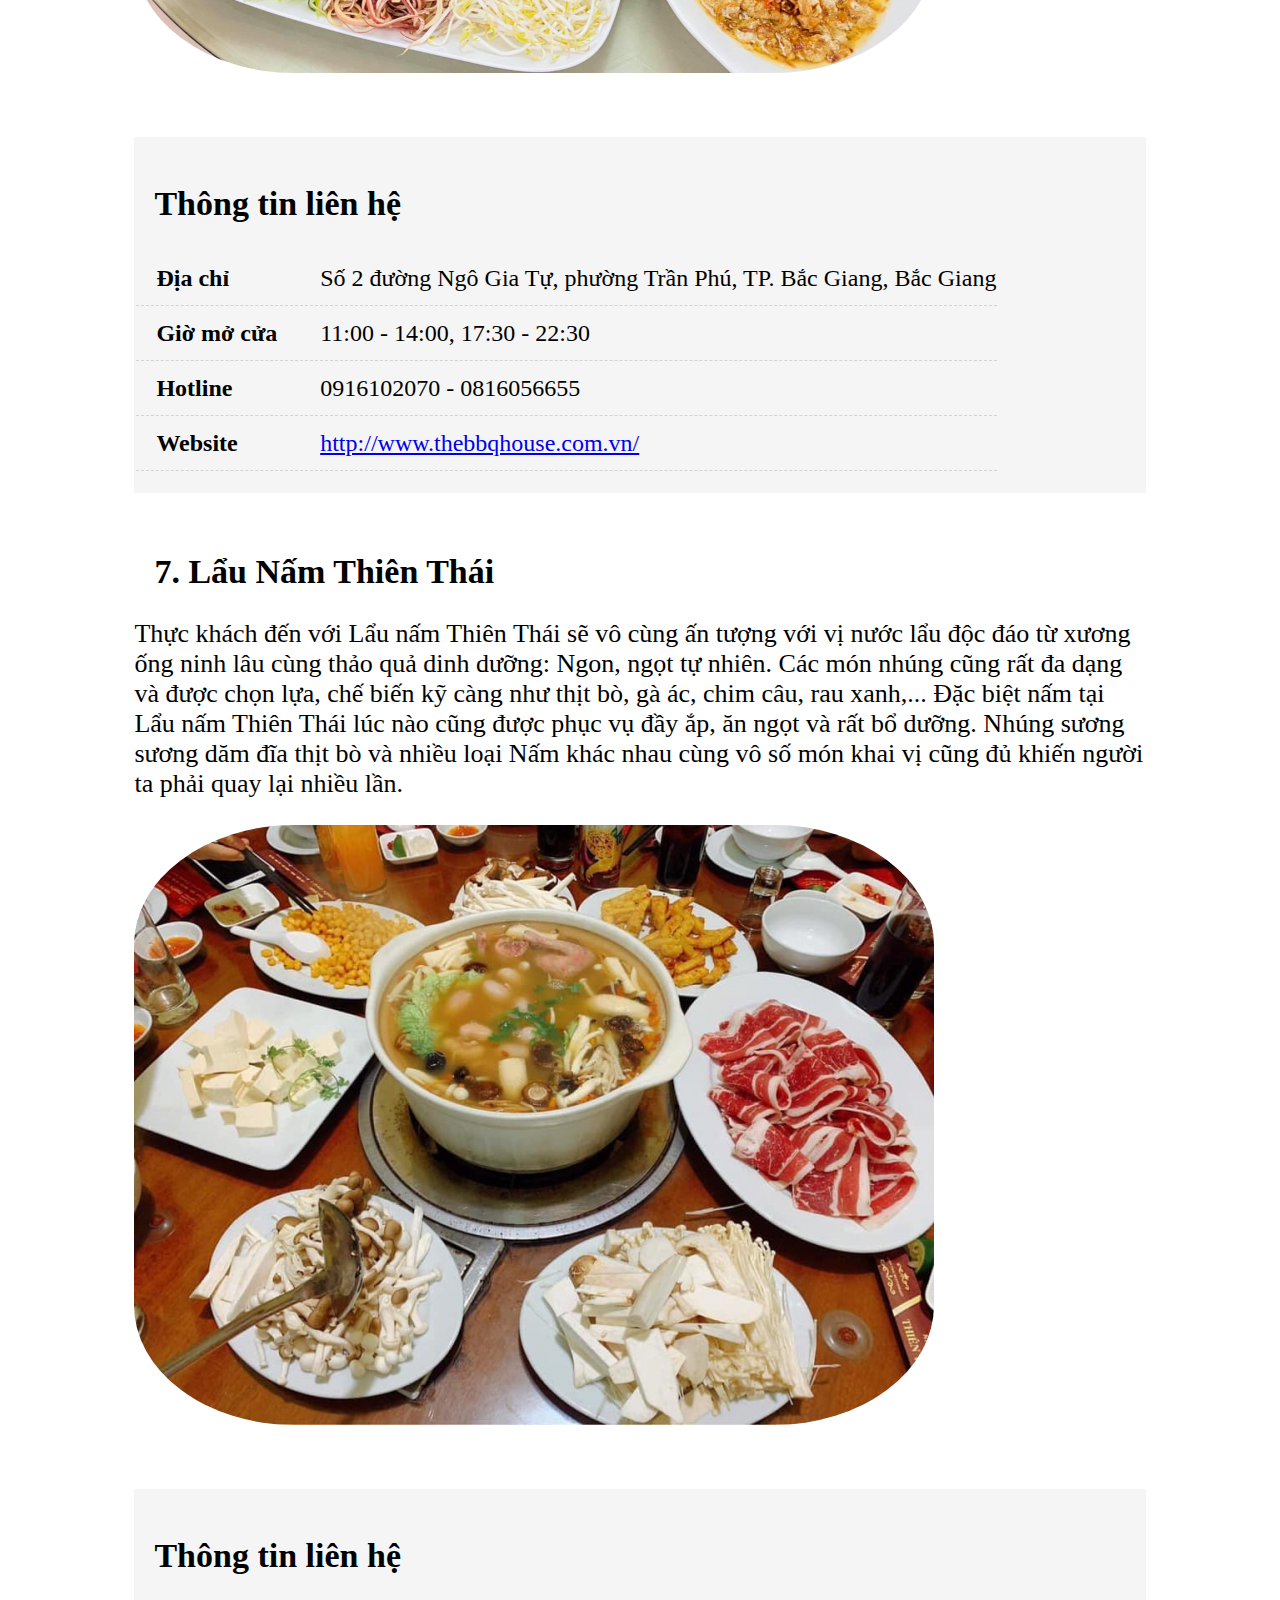
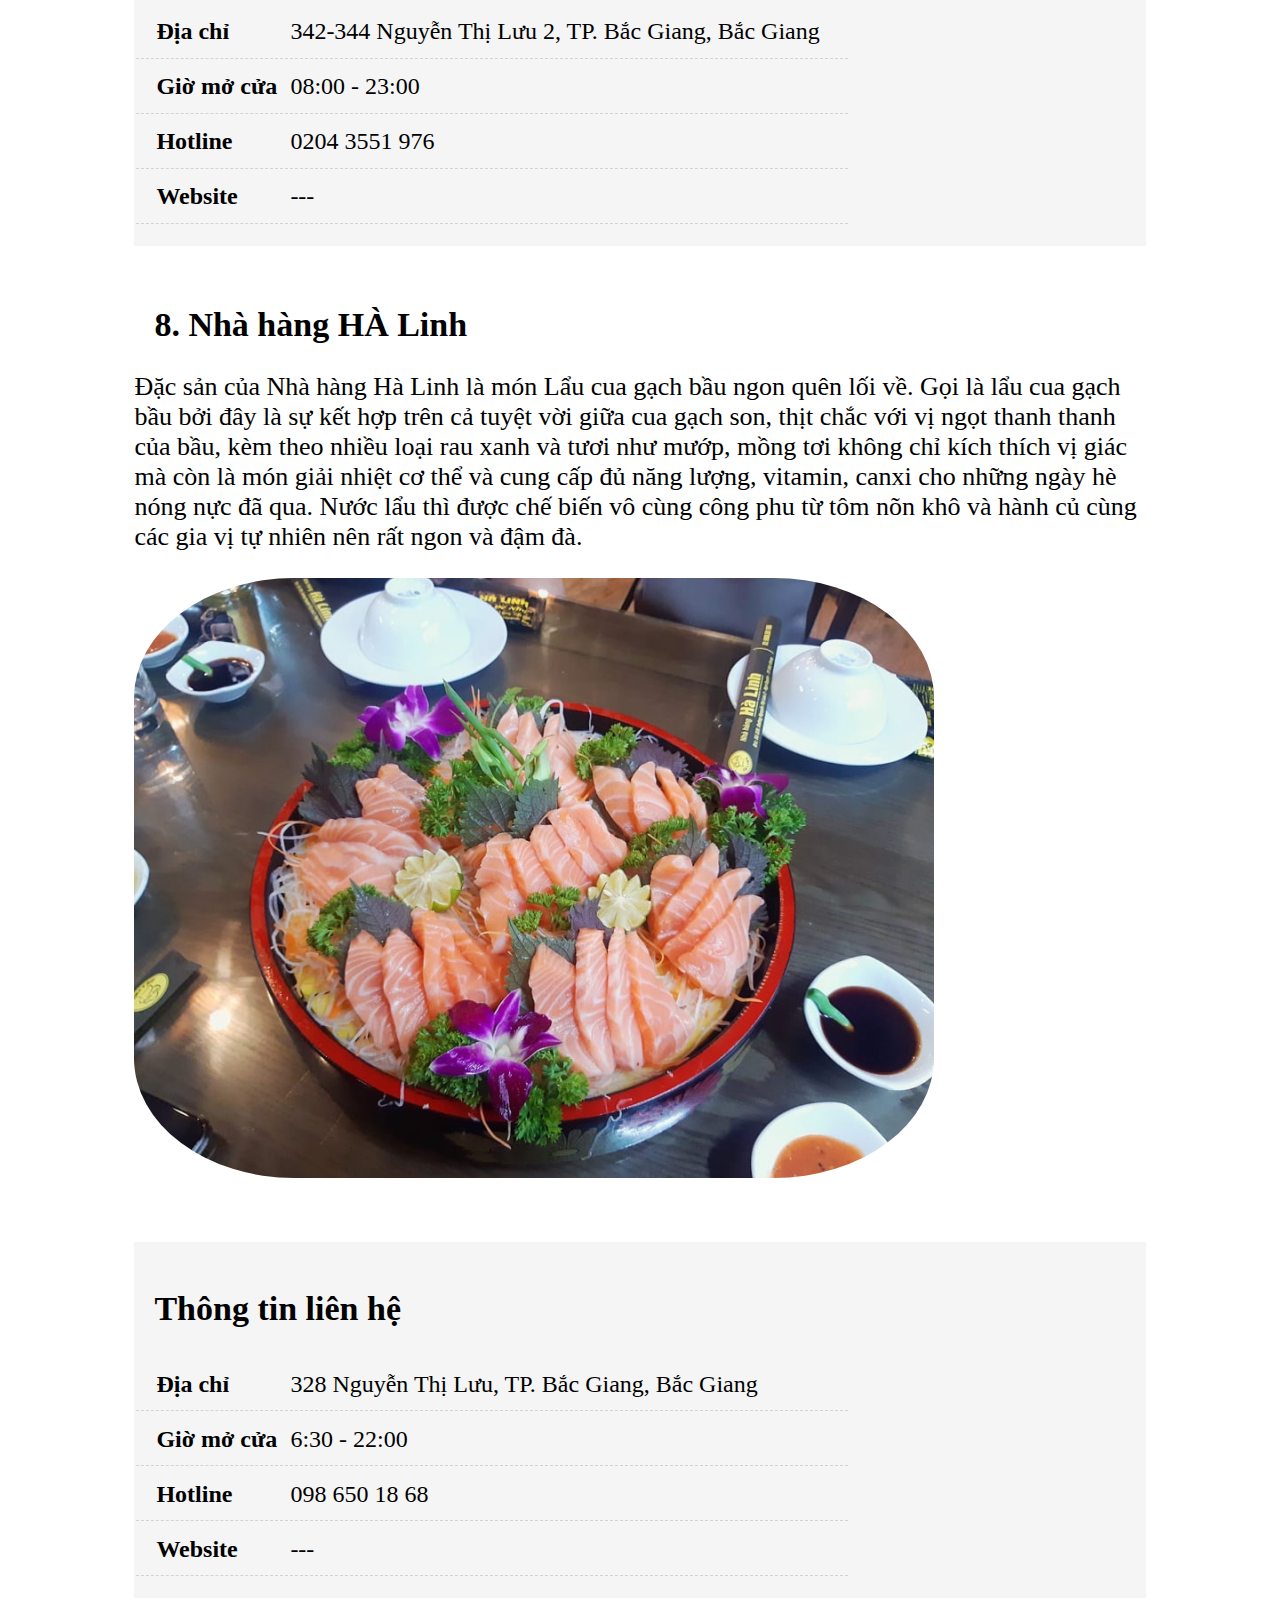
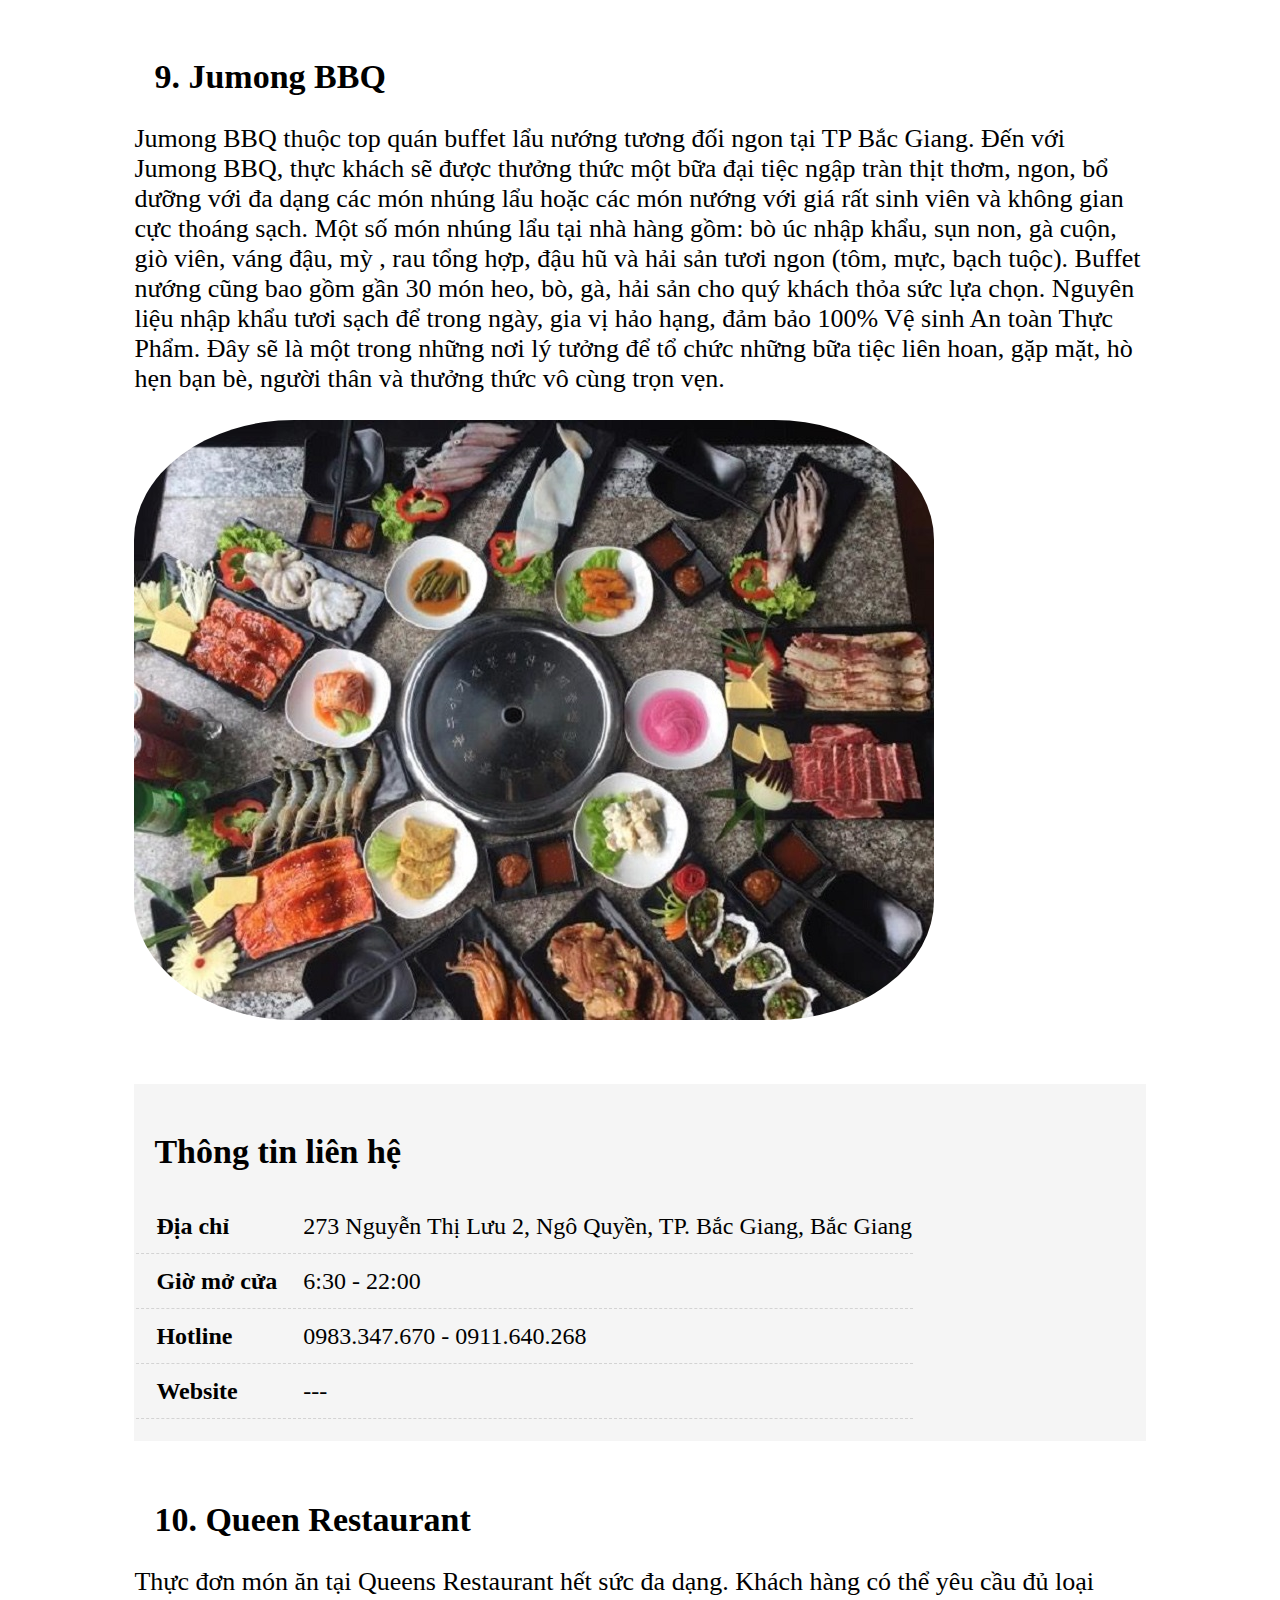
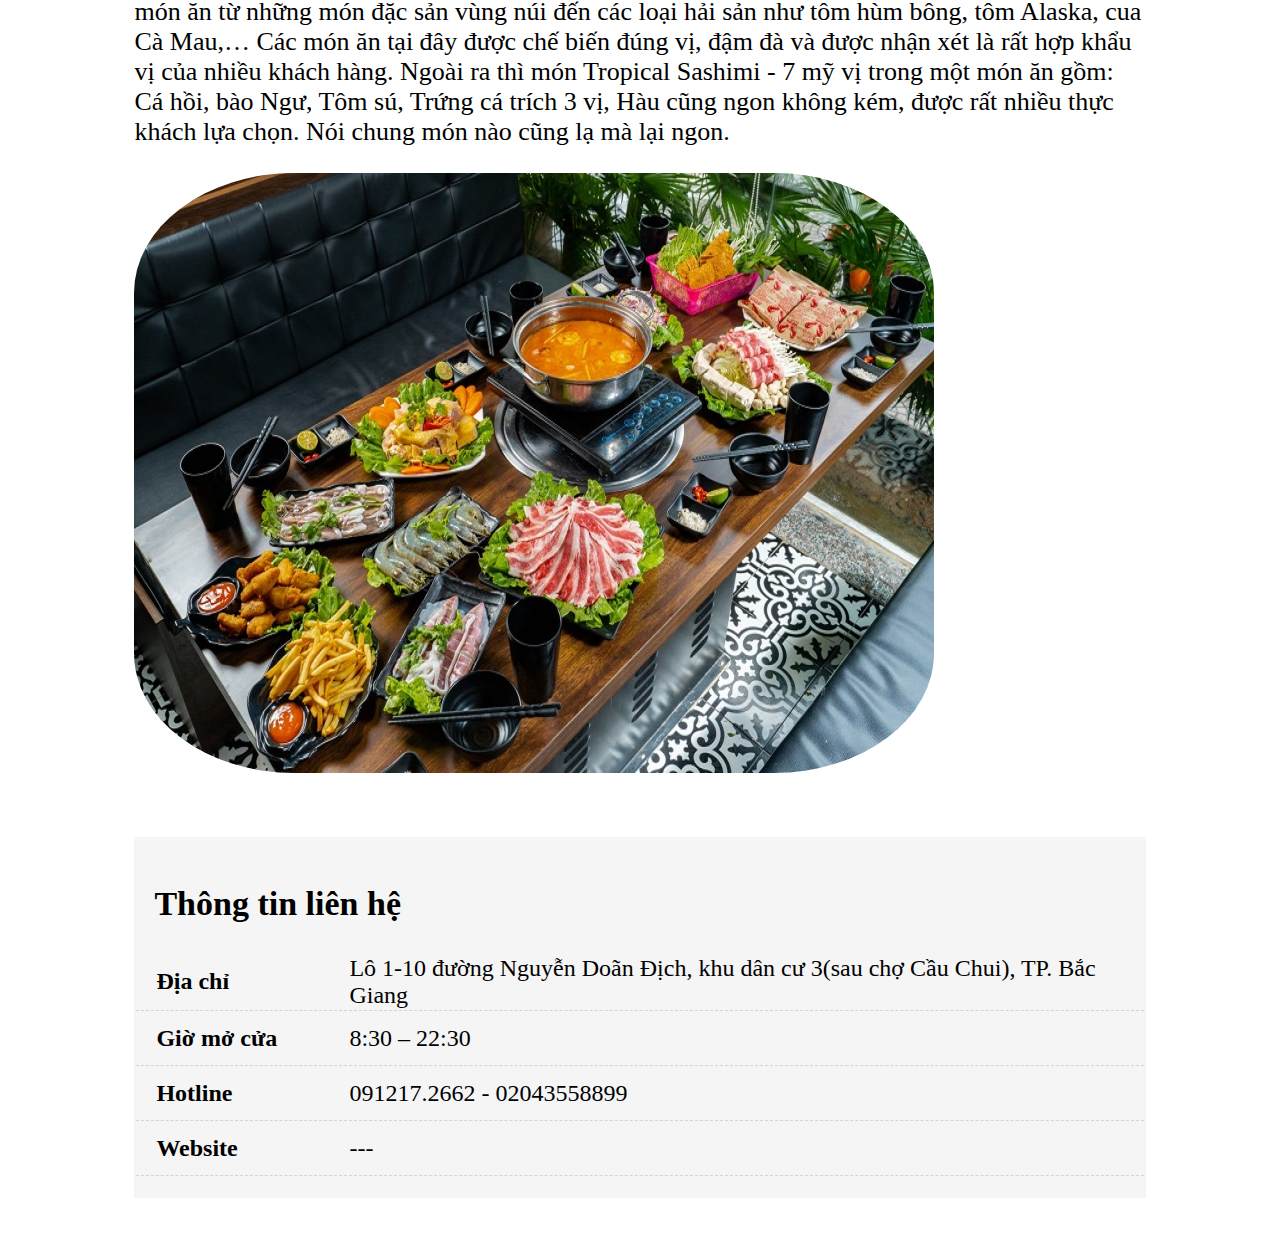
<file: dulichbacgiang/nhahang.html>
<!DOCTYPE html>
<html lang="vn">
    <head>
        <meta charset="UTF-8">
        <title>Nhà Hàng Bắc Giang</title>
        <link rel="stylesheet" href="css/box.css">
    </head>
    <body>
        <div id="contenner">
        <h1>Top 10 nhà hàng nổi tiếng ở Bắc Giang</h1>
        <div class="logo">
            <a id="a1" href="https://vi-vn.facebook.com/"><img src="images/fb.png"></a>
            <a href="https://www.instagram.com/accounts/login/"><img src="images/In.png"></a>
            <a href="https://twitter.com/i/flow/login?input_flow_data=%7B%22requested_variant%22%3A%22eyJsYW5nIjoidmkifQ%3D%3D%22%7D"><img src="images/tw.png"></a>
        </div>
        <h2>1. Nhà hàng Rùa Vàng</h2>
        <p>Bạn là một người muốn trải nghiệm ẩm thực đa dạng? Bạn mong muốn tìm được những món ăn ngon, độc đáo? Vậy đừng ngại mà tham khảo Nhà hàng Rùa Vàng, một trong những nhà hàng lớn nhất Bắc Giang.<br>Nhà hàng luôn đề cao vấn đề an toàn thực phẩm, các thực đơn phong phú mỗi bữa. Đến với nhà hàng bạn có thể thưởng thức được món ăn ba miền Việt Nam, món ăn Á – Âu hay các món Trung Hoa, buffet lẩu.<br>

            Không gian nhà hàng tạo sự thoải mái, ấm cúng mà vẫn lịch sự, sang trọng. Thái độ nhân viên được đào tạo chuyên nghiệp. Vậy với chất lượng mà chuỗi nhà hàng Rùa Vàng mang lại thì bạn không cần phải lo lắng cho bữa ăn của mình.</p>
        <img src="images/ruavang.jpg" alt="">
        <div class="tt">
        <h2>Thông tin liên hệ</h2>
        <table>
        <tr><th>Địa chỉ</th><td>Số 3,dường Hùng Vương 1,phường Lê Lợi,thành phố Bắc Giang</td></tr>
        <tr><th>Giờ mở cửa</th><td> 6:30 - 22:00</td>
        <tr><th>Hotline</th><td> 0204 3825 868 - 0974 91 7722</td>
        <tr><th>Website</th><td><a href="https://nhahangruavang.com/menu-nha-hang-rua-vang/" target="_black">https://nhahangruavang.com/menu-nha-hang-rua-vang/</a></td></tr>
        </table>
        </div>
        <h2>2. Nhà Hàng Paris Restaurant</h2>
        <p>Nhà hàng Paris Restaurant là một trong những nhà hàng nổi tiếng nhất tại Bắc Giang. Đây là một trong những nhà hàng Âu - Á với không gian sang trọng, tinh tế và trang nhã.</p>
        <img src="images/paris.jpg" alt="">
        <div class="tt">
        <h2>Thông tin liên hệ</h2>
        <table>
        <tr><th>Địa chỉ</th><td>Số 24/50, đường Nguyễn Thị Lưu, Phường Ngô Quyền, Bắc Giang</td></tr>
        <tr><th>Giờ mở cửa</th><td>09:00 - 21:00</td>
        <tr><th>Hotline</th><td> 02043 555 925</td>
        <tr><th>Website</th><td>---</td></tr>
        </table>
        </div>
        <h2>3. Nhà hàng Nổi Hải Đăng</h2>
        <p>Nhà hàng nổi Hải Đăng đã và đang là một địa chỉ quen thuộc với không những người dân Bắc Giang mà còn đối với những du khách đặt chân tới đây. Nhà hàng nổi Hải Đăng được tọa lạc trên mặt hồ Làng Thương rộng rãi, thơ mộng, thoáng mát và hữu tình, có sức chứa 500 người, bao gồm 12 phòng ăn riêng biệt và một nhà ăn lớn. Với không gian rộng rãi, thoáng mát khi đến với Nhà hàng nổi Hải Đăng, thực khách sẽ được đón tiếp chu đáo, lịch sự bởi đội ngũ nhân viên nhiệt tình, năng động. Phong cách phục vụ chuyên nghiệp cùng các dịch vụ sẽ làm hài lòng phần lớn các quý khách.

            Điểm cộng cho Nhà hàng nổi Hải Đăng là đội ngũ đầu bếp chuyên nghiệp, giàu kinh nghiệm, chế biến từ những nguyên liệu tươi ngon nhất hơn hết là luôn đảm bảo vệ sinh an toàn thực phẩm với mức chi phí hợp lý nhất.</p>
        <img src="images/haidang.jpg" alt="">
        <div class="tt">
        <h2>Thông tin liên hệ</h2>
        <table>
        <tr><th>Địa chỉ</th><td>hồ Thùng Đấu, Đường Nguyễn Công Hãng, TP. Bắc Giang, Bắc Giang</td></tr>
        <tr><th>Giờ mở cửa</th><td>08:00 – 22:00 </td>
        <tr><th>Hotline</th><td> 0915066069 - 02043527527</td>
        <tr><th>Website</th><td>---</td></tr>
        </table>
        </div>
        <h2>4. Lương Sơn Quán</h2>
        <p>Đồ ăn ở Lương Sơn Quán thì rất phong phú, từ những món ăn đồng quê, các loại lẩu như lẩu hải sản, lẩu ếch, lẩu cá… đều đủ và được chế biến đa dạng, ngon, chất lượng. Đây là một những quán lẩu đông khách nhất Bắc Giang. Nhanh chân đến ngay Lương Sơn quán để được thưởng thức nhiều món ăn ngon, checkin vô vàn góc sống ảo cực đẹp. Hơn nữa còn rất nhiều ưu đãi vẫn đang chờ đón các bạn đó ạ.</p>
        <img src="images/luongsonquan.jpg" alt="">
        <div class="tt">
        <h2>Thông tin liên hệ</h2>
        <table>
        <tr><th>Địa chỉ</th><td>193-195 Hoàng Văn Thụ, TP. Bắc Giang, Bắc Giang</td></tr>
        <tr><th>Giờ mở cửa</th><td>08:30 - 23:000</td>
        <tr><th>Hotline</th><td> 02043.6666.99</td>
        <tr><th>Website</th><td>---</td></tr>
        </table>
        </div>
        <h2>5. Hipot - Paradise Bufet Lẩu & Dimsum</h2>
        <p>Menu chất lừ của Hipot - Paradise Buffet Lẩu & Dimsum hội tụ hơn 100 món ngon trứ danh như lẩu Trung Hoa, dimsum, salad đặc biệt, thịt bò và hải sản thượng hạng ,... Món nào cũng tươi roi rói, thơm ngon đem đến hành trình trải nghiệm vị giác đầy thú vị. Đặc biệt sau khi thưởng thức món lẩu chuẩn vị Trung Hoa, các tín đồ ẩm thực còn có thể nếm thử các món ăn nhẹ hấp dẫn như bánh bao kim sa, há cảo chua cay, sủi cảo Hipot, xíu mại, nước ép hoa quả tươi... Hipot - Paradise Buffet Lẩu & Dimsum thực sự là một địa điểm không thể bỏ qua với những ai muốn trải nghiệm một chút văn hóa ẩm thực Trung Quốc. Đội ngũ nhân viên tại Hipot - Paradise Buffet Lẩu & Dimsum được đào tạo chuyên nghiệp, có phong cách phục vụ chu đáo và tận tình. Đảm bảo đến Hipot - Paradise Buffet Lẩu & Dimsum là nhớ mãi!</p>
        <img src="images/hipot.jpg" alt="">
        <div class="tt">
        <h2>Thông tin liên hệ</h2>
        <table>
        <tr><th>Địa chỉ</th><td>Số 1A Nguyễn Thị Lưu 1, P. Trần Thú, TP. Bắc Giang, Bắc Giang</td></tr>
        <tr><th>Giờ mở cửa</th><td>  11:00 - 14:00 và 17:00 - 22:00</td>
        <tr><th>Hotline</th><td>  0204.352.3333 - 0985.138.818</td>
        <tr><th>Website</th><td>---</td></tr>
        </table>
        </div>
        <h2>6. Sogabil Bắc GIang</h2>
        <p>Sogabil Bắc Giang là nhà hàng thương hiệu BBQ Buffet Nướng và Lẩu không khói nức danh trên khắp châu Á và hiện giờ đang có mặt tại Thành phố Bắc Giang. Nhiều người hâm mộ địa điểm này chính bởi không gian thoáng đãng, không bị ám mùi vào áo quần giúp bạn tự tin đi chơi thoải mái sau bữa ăn.

            Đến đây bạn sẽ được thưởng thức vô vàn món ngon chuẩn Hàn trên quầy line, ngập tràn panchan thay đổi theo ngày, đắm chìm trong những món tráng miệng thanh mát - tốt cho sức khỏe và đặc biệt nhất là vị thịt nướng không thể chê của Sogabil Bắc Giang. Với thời tiết mùa hè nóng nực như hiện nay thì chúng ta thường ngại đi ăn lẩu vì sức nóng của nó. Tuy nhiên, khi đến với nhà hàng Sogabil Bắc Giang thì thời tiết không phải là nỗi lo bởi nhà hàng có hệ thống máy lạnh mát rượi bất chấp nhiệt độ bên ngoài ra sao.</p>
        <img src="images/sogabil.jpg" alt="">
        <div class="tt">
        <h2>Thông tin liên hệ</h2>
        <table>
        <tr><th>Địa chỉ</th><td>Số 2 đường Ngô Gia Tự, phường Trần Phú, TP. Bắc Giang, Bắc Giang</td></tr>
        <tr><th>Giờ mở cửa</th><td> 11:00 - 14:00, 17:30 - 22:30</td>
        <tr><th>Hotline</th><td>  0916102070 - 0816056655</td>
        <tr><th>Website</th><td><a href="https://www.thebbqhouse.com.br/ target="_black">http://www.thebbqhouse.com.vn/</a></td></tr>
        </table>
        </div>
        <h2>7. Lẩu Nấm Thiên Thái</h2>
        <p>Thực khách đến với Lẩu nấm Thiên Thái sẽ vô cùng ấn tượng với vị nước lẩu độc đáo từ xương ống ninh lâu cùng thảo quả dinh dưỡng: Ngon, ngọt tự nhiên. Các món nhúng cũng rất đa dạng và được chọn lựa, chế biến kỹ càng như thịt bò, gà ác, chim câu, rau xanh,... Đặc biệt nấm tại Lẩu nấm Thiên Thái lúc nào cũng được phục vụ đầy ắp, ăn ngọt và rất bổ dưỡng. Nhúng sương sương dăm đĩa thịt bò và nhiều loại Nấm khác nhau cùng vô số món khai vị cũng đủ khiến người ta phải quay lại nhiều lần.</p>
        <img src="images/thienthai.jpg" alt="">
        <div class="tt">
        <h2>Thông tin liên hệ</h2>
        <table>
        <tr><th>Địa chỉ</th><td>342-344 Nguyễn Thị Lưu 2, TP. Bắc Giang, Bắc Giang</td></tr>
        <tr><th>Giờ mở cửa</th><td> 08:00 - 23:00</td>
        <tr><th>Hotline</th><td> 0204 3551 976</td>
        <tr><th>Website</th><td>---</td></tr>
        </table>
        </div>
        <h2>8. Nhà hàng HÀ Linh</h2>
        <p>Đặc sản của Nhà hàng Hà Linh là món Lẩu cua gạch bầu ngon quên lối về. Gọi là lẩu cua gạch bầu bởi đây là sự kết hợp trên cả tuyệt vời giữa cua gạch son, thịt chắc với vị ngọt thanh thanh của bầu, kèm theo nhiều loại rau xanh và tươi như mướp, mồng tơi không chỉ kích thích vị giác mà còn là món giải nhiệt cơ thể và cung cấp đủ năng lượng, vitamin, canxi cho những ngày hè nóng nực đã qua. Nước lẩu thì được chế biến vô cùng công phu từ tôm nõn khô và hành củ cùng các gia vị tự nhiên nên rất ngon và đậm đà.</p>
        <img src="images/halinh.jpg" alt="">
        <div class="tt">
        <h2>Thông tin liên hệ</h2>
        <table>
        <tr><th>Địa chỉ</th><td> 328 Nguyễn Thị Lưu, TP. Bắc Giang, Bắc Giang</td></tr>
        <tr><th>Giờ mở cửa</th><td> 6:30 - 22:00</td>
        <tr><th>Hotline</th><td> 098 650 18 68</td>
        <tr><th>Website</th><td>---</td></tr>
        </table>
        </div>
        <h2>9. Jumong BBQ</h2>
        <p>Jumong BBQ thuộc top quán buffet lẩu nướng tương đối ngon tại TP Bắc Giang. Đến với Jumong BBQ, thực khách sẽ được thưởng thức một bữa đại tiệc ngập tràn thịt thơm, ngon, bổ dưỡng với đa dạng các món nhúng lẩu hoặc các món nướng với giá rất sinh viên và không gian cực thoáng sạch.

            Một số món nhúng lẩu tại nhà hàng gồm: bò úc nhập khẩu, sụn non, gà cuộn, giò viên, váng đậu, mỳ , rau tổng hợp, đậu hũ và hải sản tươi ngon (tôm, mực, bạch tuộc). Buffet nướng cũng bao gồm gần 30 món heo, bò, gà, hải sản cho quý khách thỏa sức lựa chọn. Nguyên liệu nhập khẩu tươi sạch để trong ngày, gia vị hảo hạng, đảm bảo 100% Vệ sinh An toàn Thực Phẩm. Đây sẽ là một trong những nơi lý tưởng để tổ chức những bữa tiệc liên hoan, gặp mặt, hò hẹn bạn bè, người thân và thưởng thức vô cùng trọn vẹn.</p>
        <img src="images/bbq.jpg" alt="">
        <div class="tt">
        <h2>Thông tin liên hệ</h2>
        <table>
        <tr><th>Địa chỉ</th><td>273 Nguyễn Thị Lưu 2, Ngô Quyền, TP. Bắc Giang, Bắc Giang</td></tr>
        <tr><th>Giờ mở cửa</th><td> 6:30 - 22:00</td>
        <tr><th>Hotline</th><td> 0983.347.670 - 0911.640.268</td>
        <tr><th>Website</th><td>---</td></tr>
        </table>
        </div>
        <h2>10. Queen Restaurant</h2>
        <p>Thực đơn món ăn tại Queens Restaurant hết sức đa dạng. Khách hàng có thể yêu cầu đủ loại món ăn từ những món đặc sản vùng núi đến các loại hải sản như tôm hùm bông, tôm Alaska, cua Cà Mau,… Các món ăn tại đây được chế biến đúng vị, đậm đà và được nhận xét là rất hợp khẩu vị của nhiều khách hàng. Ngoài ra thì món Tropical Sashimi - 7 mỹ vị trong một món ăn gồm: Cá hồi, bào Ngư, Tôm sú, Trứng cá trích 3 vị, Hàu cũng ngon không kém, được rất nhiều thực khách lựa chọn. Nói chung món nào cũng lạ mà lại ngon.</p>
        <img src="images/queen.jpg" alt="">
        <div class="tt">
        <h2>Thông tin liên hệ</h2>
        <table>
        <tr><th>Địa chỉ</th><td>Lô 1-10 đường Nguyễn Doãn Địch, khu dân cư 3(sau chợ Cầu Chui), TP. Bắc Giang</td></tr>
        <tr><th>Giờ mở cửa</th><td> 8:30 – 22:30</td>
        <tr><th>Hotline</th><td> 091217.2662 - 02043558899</td>
        <tr><th>Website</th><td>---</td></tr>
        </table>
        </div>
    </body>
</html>
</file>
<file: dulichbacgiang/css/index.css>
*{
	box-sizing: border-box;
	margin:auto;
}
.row::after{
	content:"";
	clear:both;
	display:table;
}
[class*="col-"]{
	float:left;
}
html{
	font-family: "Lucida Sans",serif;
}
body{
	background-color:  #fff;
}
#contenner{
    margin:auto;
}
img{
	width: 100%;
	height: auto;
}
nav ul li{
	display: inline-block;
	list-style-type: none;
	width:auto;
	margin:0;
}
nav ul{
	width:100%;
	height:100px;
}
nav a{
	text-decoration: none;
	padding-right:30px;
    padding-left: 20px;
	margin:auto;
    font-size: 26px;
	color:#000;
}
#a2{
    border-left: solid 1px #000;
    border-right: solid 1px #000;
}
nav .menu{
    text-align: center;
    padding-top: 40px;
}
nav a:hover{
	text-decoration: underline;
	color: #ffa500;
}
header{
	background-image: url("../images/anhheader.jpg");
    background-repeat: no-repeat;
    background-size: 100% 100%;
	height:400px;
    width:100%;
    margin: 0px;
}
.logo a{
    float: left;
    margin-right: 20px;
}
#a1{
    padding-left: 45%;
}
.logo img{
    width:100%;
    height: auto;
    border-radius: 50%; 
}
.logo{
    margin-bottom: 0px;
    margin: auto;
    height: 20px;
    padding-top: 80px;
    
}
h1{
    clear:both;
	text-align: center;
	font:italic bold 90px serif;
    color:#fff;
}
h2{
    text-align: center;
	font-size: 60px;
}
main{
	width:90%;
    margin-left: 5%;
    margin-right: 5%;
}
.box1, .box2, .box3 {
    border: 1px solid #d3d3d3;
    box-shadow: 5px 5px 5px #d3d3d3;
    border-radius: 20px 20px;
    margin:auto;
    height: 100%;
    margin-bottom: 80px;
}
.box1{
    width:30%;
    float:left;
}
.box2{
    width:30%;
    float:left;
    margin-left: 4%;
}
.box3{
    width:30%;
    float:left;
    margin-left: 4%;
}
a{
    color:#000;
    text-decoration: none;
}
.box1 a:hover, .box2 a:hover, .box3 a:hover{
    opacity: 0.7;
}
img{
    border-radius: 20px 20px 0px 0px;
}
h3{
    text-align: center;
    padding-top:10px;
    font-size: 30px;
}
p{
    text-align: justify;
    padding-left:20px;
    padding-right: 20px;
    font-size: 26px;
    white-space: pre-wrap;
    overflow: hidden;
    text-overflow: ellipsis;
    -webkit-line-clamp: 5;
    -webkit-box-orient: vertical;
    display: -webkit-box;
}
a{
    color:#000;
}
.box1 a:hover, .box2 a:hover, .box3 a:hover{
    opacity: 0.7;
}
</file>
<file: dulichbacgiang/css/amthuc.css>
html{
	font-family: "Lucida Sans",serif;
}
body{
	background-color:  #fff;
}
#contenner{
    margin:auto;
}
img{
	width: 100%;
	height: auto;
}
h2,p{
    font-size: 26px;
}
main{
	width:80%;
    margin-left: 10%;
    margin-right: 10%;
}
h1{
    font:italic bold 50px serif;
    float:left;
    margin-left: 10%;
}
.logo ul{
    clear:both;
    float:left;
    list-style-type: none;
    display: flex;
    margin-left: 5%;
}
.logo a{
    display: block;
    margin-right:15px;
}
img{
    border-radius: 20% 20% 20% 20%;
}
h2{
    clear: both;
    font-size: 32px;
}
.box1{
    clear: both;
}
.box1, .box2, .box3 {
    border: 1px solid #d3d3d3;
    box-shadow: 5px 5px 5px #d3d3d3;
    border-radius: 20px 20px;
    margin:auto;
    height: 100%;
    margin-bottom: 80px;
    margin-top: 80px;
}
.box1{
    width:30%;
    float:left;
}
.box2{
    width:30%;
    float:left;
    margin-left: 4%;
}
.box3{
    width:30%;
    float:left;
    margin-left: 4%;
}
.box1 a, .box2 a, .box3 a{
    text-decoration: none;
    color: #000;
}
.box1 a:hover ,.box2 a:hover, .box3 a:hover{
    opacity: 0.7;
}
img{
    border-radius: 20px 20px 0px 0px;
}
h3{
    text-align: center;
    padding-top:10px;
    font-size: 30px;
}
.box1 p,.box2 p,.box3 p{
    text-align: justify;
    padding-left:20px;
    padding-right: 20px;
    white-space: pre-wrap;
    overflow: hidden;
    text-overflow: ellipsis;
    -webkit-line-clamp: 5;
    -webkit-box-orient: vertical;
    display: -webkit-box;
}
</file>
<file: dulichbacgiang/css/box.css>
@charset "utf-8";
html{
	font-family: "Lucida Sans",serif;
}
body{
	background-color:  #fff;
}
#contenner{
    margin:auto;
    width:80%;
}
h1{
    font:italic bold 50px serif;
    float:left;
}
.logo{
    float:left;
    padding-left: 25px;
    padding-top: 30px;
}
.logo a{
    margin-right:15px;
}
p{
    clear: both;
    font-family:serif;
    font-size:26px;
}
img{
    border-radius: 20% 20% 20% 20%;
}
h2{
    clear: both;
}
.tt{
    height:auto;
    background-color: #f5f5f5;
    margin-top:60px;
    margin-bottom: 60px;
    padding:20px 0;
}
h2{
    font-size:34px;
    padding-left: 20px;
}
th,td{
    border-bottom: dashed 1px #d3d3d3;
    padding-left: 10px;
}
th{
    height: 50px;
    font-size:24px;
    width:20%;
    text-align: left;
    padding-left: 20px;
}
td{
    font-size: 24px;
}
</file>
